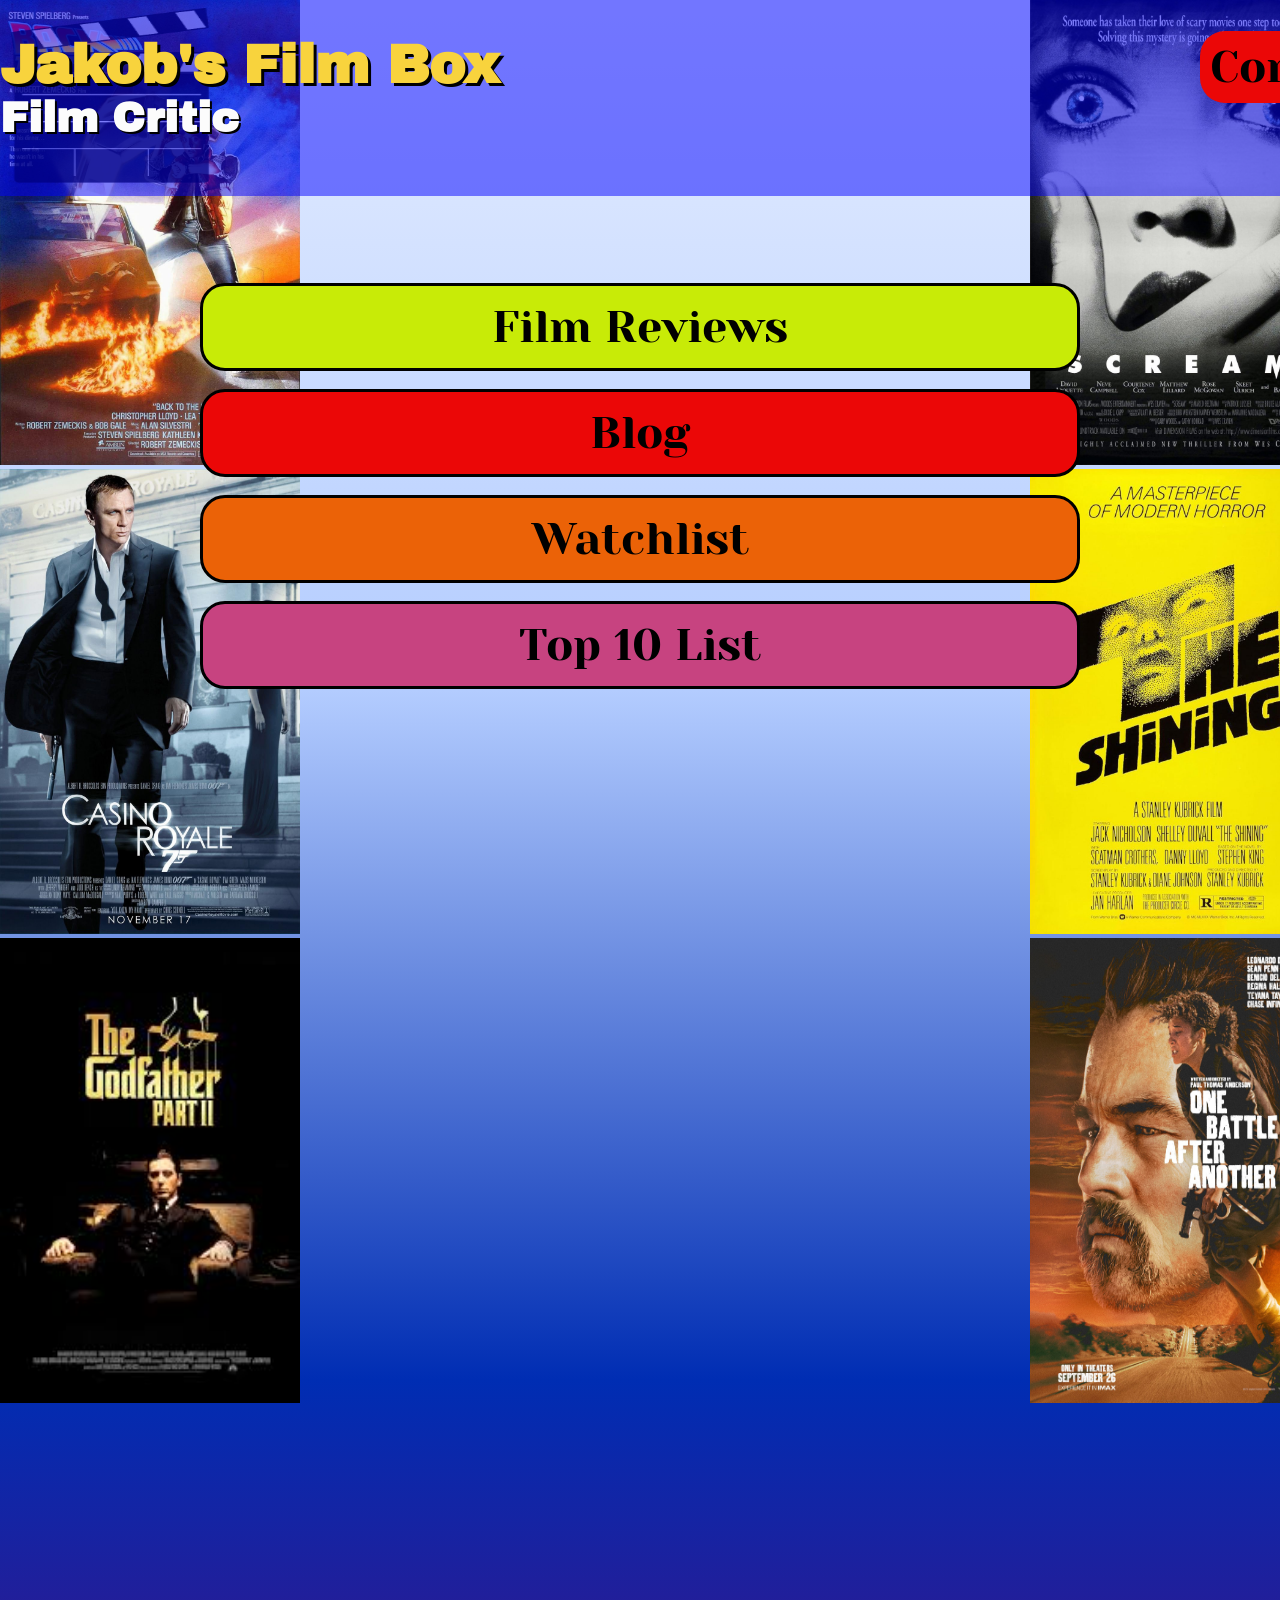
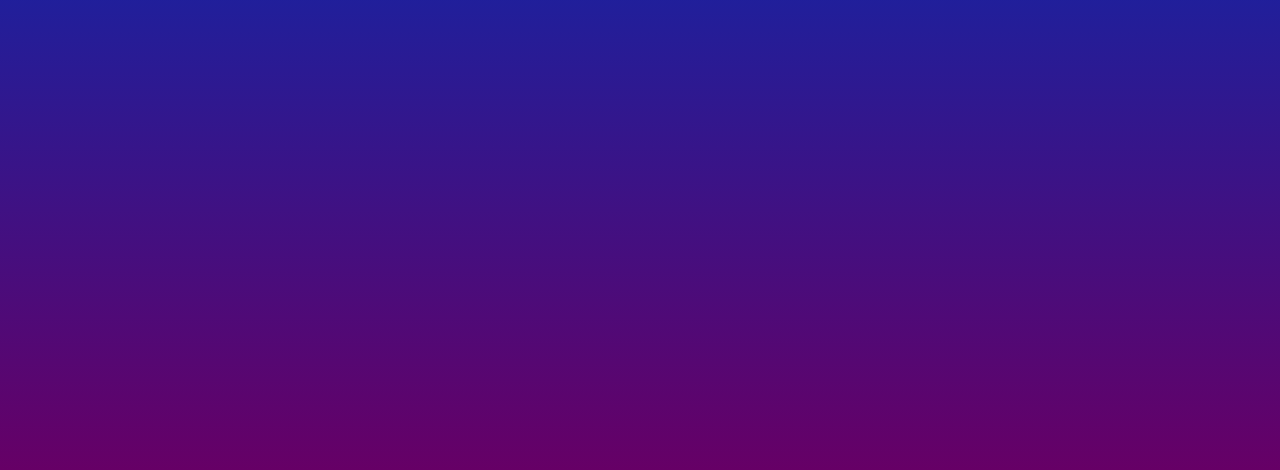
<file: index.html>
<!DOCTYPE html>
<html lang="en">
<head>
<link rel="apple-touch-icon" sizes="180x180" href="favicon_clapper/apple-touch-icon.png">
<link rel="icon" type="image/png" sizes="32x32" href="favicon_clapper/favicon-32x32.png">
<link rel="icon" type="image/png" sizes="16x16" href="favicon_clapper/favicon-16x16.png">
<link rel="manifest" href="favicon_clapper/site.webmanifest">
<link rel="preconnect" href="https://fonts.googleapis.com">
<link rel="preconnect" href="https://fonts.gstatic.com" crossorigin>
<link href="https://fonts.googleapis.com/css2?family=Archivo+Black&family=Yeseva+One&display=swap" rel="stylesheet">
<link rel="stylesheet" type="text/css" href="mainstyle.css">
	<title>Jakob's Film Box</title>
	<meta charset="utf-8">
	<meta name="viewport" content="width=device-width, initial-scale=1.0">
</head>
<!---Jakob Campeau 11/6/2025-->

<div class="left-video-covers">
 <img src="image/back.jpg" alt="Back To Future" width="300" height="465">
 <img src="image/casino.jpg" alt="Casino Royale" width="300" height="465">
 <img src="image/godfather.jpg" alt="godfatherpartII" width="300" height="465">
</div>

<div class="right-video-covers">
 <img src="image/scream.jpg" alt="Scream" width="300" height="465">
 <img src="image/shining.jpg" alt="The Shining" width="300" height="465">
 <img src="image/onebattle.png" alt="One Battle After Another" width="300" height="465">
</div>

<div class="clapboard">
 <img src="favicon_clapper/apple-touch-icon.png" class="img2" alt="clapper" width="200" height="180">
</div>

<div class="transparent-box">
</div>
	
<h1> Jakob's Film Box </h1>

<h2> Film Critic </h2> 

<a href="sidepages/contact.html" style="text-decoration:none" class="btnc"> Contact </a>

<a href="sidepages/filmreviews.html" style="text-decoration:none" class="btn"> Film Reviews </a> <br>

<a href="sidepages/filmblog.html" style="text-decoration:none" class="btn2"> Blog </a> <br>

<a href="sidepages/filmwatchlist.html" style="text-decoration:none" class="btn3"> Watchlist</a> <br>

<a href="sidepages/filmlist.html" style="text-decoration:none" class="btn4"> Top 10 List </a> <br>
</file>
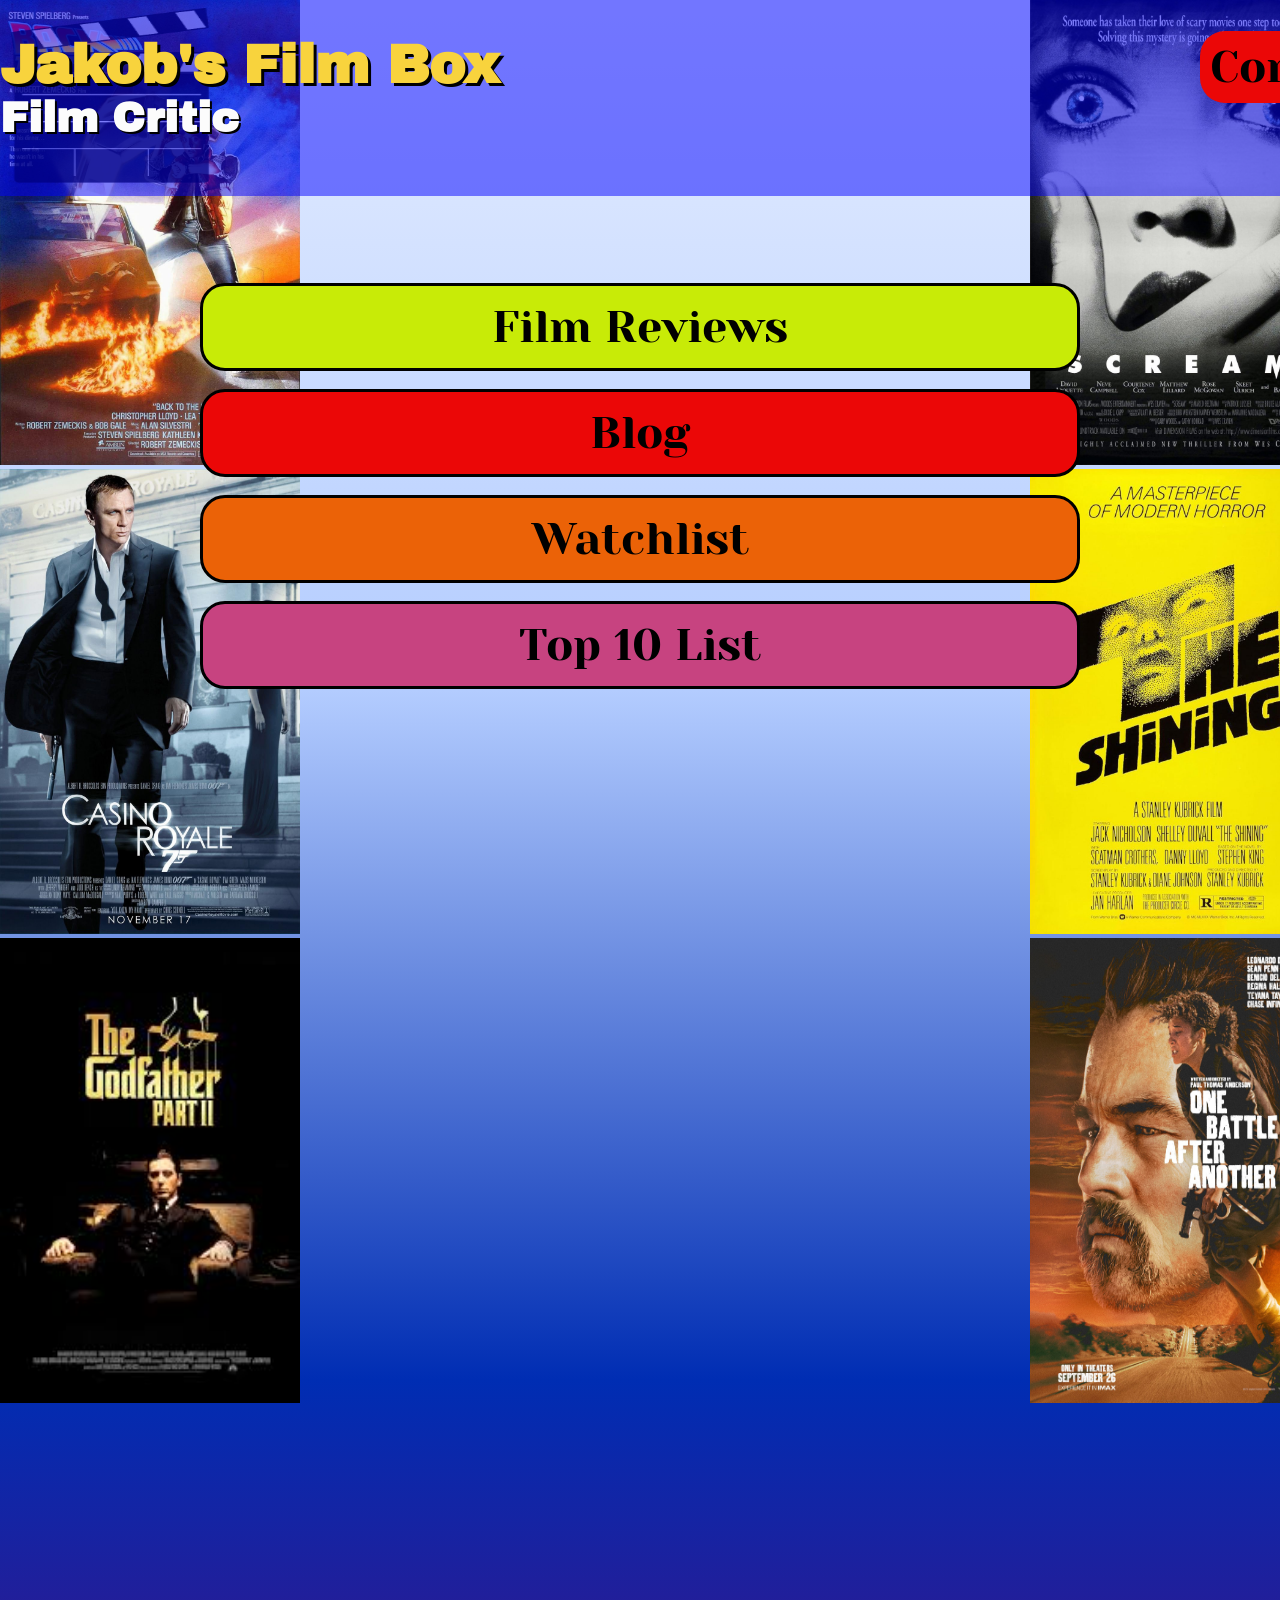
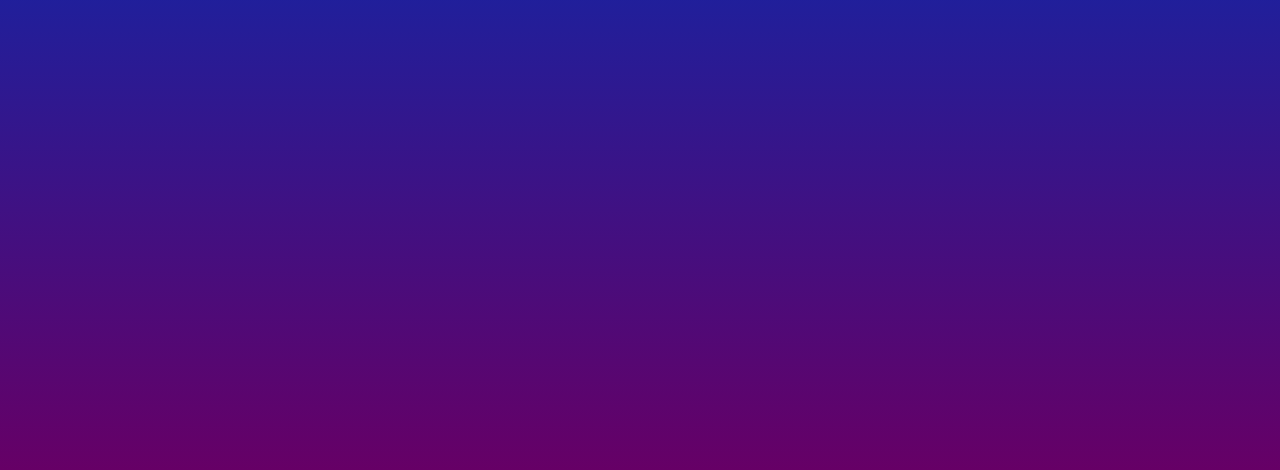
<file: jakob'sfilmboxmain.html>
<!DOCTYPE html>
<html lang="en">
<head>
<link rel="apple-touch-icon" sizes="180x180" href="favicon_clapper/apple-touch-icon.png">
<link rel="icon" type="image/png" sizes="32x32" href="favicon_clapper/favicon-32x32.png">
<link rel="icon" type="image/png" sizes="16x16" href="favicon_clapper/favicon-16x16.png">
<link rel="manifest" href="favicon_clapper/site.webmanifest">
<link rel="preconnect" href="https://fonts.googleapis.com">
<link rel="preconnect" href="https://fonts.gstatic.com" crossorigin>
<link href="https://fonts.googleapis.com/css2?family=Archivo+Black&family=Yeseva+One&display=swap" rel="stylesheet">
<link rel="stylesheet" type="text/css" href="mainstyle.css">
	<title>Jakob's Film Box</title>
	<meta charset="utf-8">
	<meta name="viewport" content="width=device-width, initial-scale=1.0">
</head>
<!---Jakob Campeau 11/6/2025-->

<div class="left-video-covers">
 <img src="image/back.jpg" alt="Back To Future" width="300" height="465">
 <img src="image/casino.jpg" alt="Casino Royale" width="300" height="465">
 <img src="image/godfather.jpg" alt="godfatherpartII" width="300" height="465">
</div>

<div class="right-video-covers">
 <img src="image/scream.jpg" alt="Scream" width="300" height="465">
 <img src="image/shining.jpg" alt="The Shining" width="300" height="465">
 <img src="image/onebattle.png" alt="One Battle After Another" width="300" height="465">
</div>

<div class="clapboard">
 <img src="favicon_clapper/apple-touch-icon.png" class="img2" alt="clapper" width="200" height="180">
</div>

<div class="transparent-box">
</div>
	
<h1> Jakob's Film Box </h1>

<h2> Film Critic </h2> 

<a href="sidepages/contact.html" style="text-decoration:none" class="btnc"> Contact </a>

<a href="sidepages/filmreviews.html" style="text-decoration:none" class="btn"> Film Reviews </a> <br>

<a href="sidepages/filmblog.html" style="text-decoration:none" class="btn2"> Blog </a> <br>

<a href="sidepages/filmwatchlist.html" style="text-decoration:none" class="btn3"> Watchlist</a> <br>

<a href="sidepages/filmlist.html" style="text-decoration:none" class="btn4"> Top 10 List </a> <br>
</file>
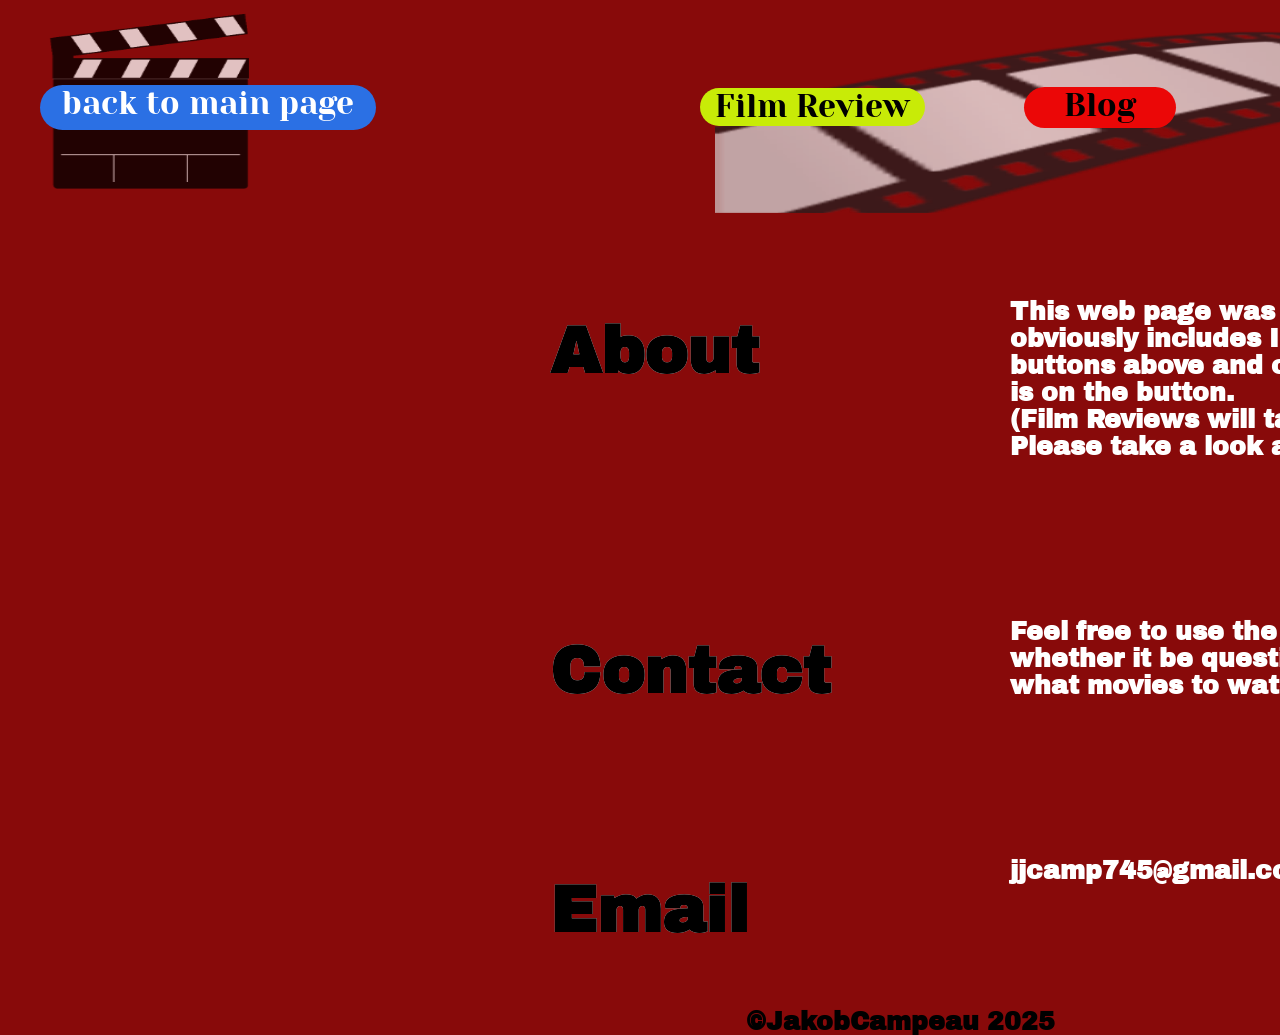
<file: sidepages/contact.html>
<!DOCTYPE html>
<html lang="en">
<head> 
<link rel="apple-touch-icon" sizes="180x180" href="favicon_clapper/apple-touch-icon.png">
<link rel="icon" type="image/png" sizes="32x32" href="favicon_clapper/favicon-32x32.png">
<link rel="icon" type="image/png" sizes="16x16" href="favicon_clapper/favicon-16x16.png">
<link rel="manifest" href="favicon_clapper/site.webmanifest">
<link rel="preconnect" href="https://fonts.googleapis.com">
<link rel="preconnect" href="https://fonts.gstatic.com" crossorigin>
<link href="https://fonts.googleapis.com/css2?family=Archivo+Black&family=Yeseva+One&display=swap" rel="stylesheet">
<link rel="stylesheet" type="text/css" href="contact.css">
	<title>Jakob's Film Box - Contact </title>
	<meta charset="utf-8">
	<meta name="viewport" content="width=device-width, initial-scale=1.0">
</head>

<body>
	<!--Jakob Campeau 9/16/2025-->
		<div class="clapboard">
			<img src="favicon_clapper/apple-touch-icon.png" class="img2" alt="clapper" width="200" height="180">
		</div>
		
		<div class="reel">
			<img src="favicon_reel/android-chrome-192x192.png" class="img3" alt="reel" width="1250" height="208">
		</div>
		
		<div class="blogbox">
		
		</div>
		
		<a href="../jakob'sfilmboxmain.html" style="text-decoration:none" class="btnb"> back to main page </a>
	
		<a href="filmreviews.html" style="text-decoration:none" class="btn"> Film Review </a> 
		
		<a href="filmblog.html" style="text-decoration:none" class="btn2"> Blog </a>
	
		<a href="filmwatchlist.html" style="text-decoration:none" class="btn3"> Watchlist </a> 
	
		<a href="filmlist.html" style="text-decoration:none" class="btn4"> Top 10 List </a>
		
		<h1> About </h1>
		
		<h2> This web page was built as I'm a lover of all things media obviously includes I very MASSIVE
		love for movies ! The buttons above and on each page will enter you into what is on the button. <br>
		(Film Reviews will take you to Film Reviews and etc..) <br> 
		Please take a look around my page and Enjoy ! </h2>
		
		<h1> Contact </h1>
		
		<h2> 	Feel free to use the contact info below the contact me <br> 
		whether it be questions about the site itself, ideas on what movies to watch or 
		anything else on your mind </h2>
		
		<h1> Email </h1> 
		
		<h2> jjcamp745@gmail.com </h2>
		
		<footer>
				<h4> ©JakobCampeau 2025 </h4>
		</footer>
</body>
</file>
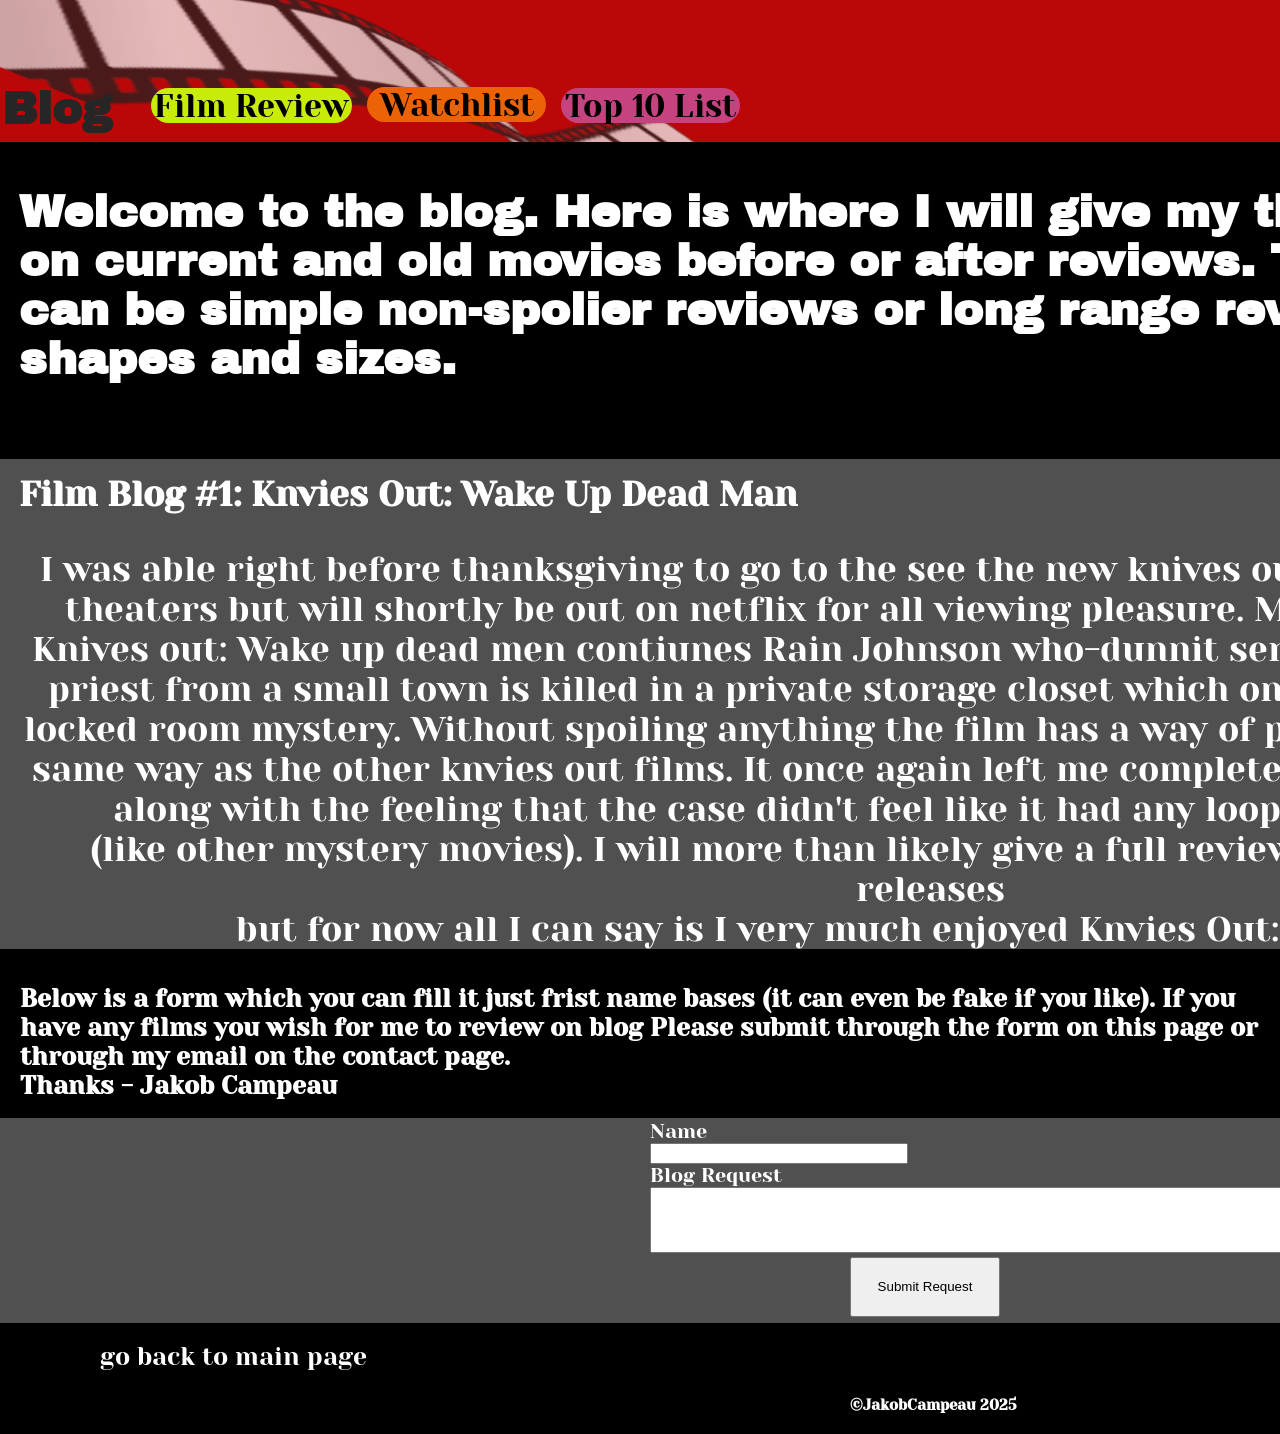
<file: sidepages/filmblog.html>
<!DOCTYPE html>
<html lang="en">
<head> 
<link rel="apple-touch-icon" sizes="180x180" href="favicon_clapper/apple-touch-icon.png">
<link rel="icon" type="image/png" sizes="32x32" href="favicon_clapper/favicon-32x32.png">
<link rel="icon" type="image/png" sizes="16x16" href="favicon_clapper/favicon-16x16.png">
<link rel="manifest" href="favicon_clapper/site.webmanifest">
<link rel="preconnect" href="https://fonts.googleapis.com">
<link rel="preconnect" href="https://fonts.gstatic.com" crossorigin>
<link href="https://fonts.googleapis.com/css2?family=Archivo+Black&family=Yeseva+One&display=swap" rel="stylesheet">
<link rel="stylesheet" type="text/css" href="blog.css">
	<title>Jakob's Film Box - Blog</title>
	<meta charset="utf-8">
	<meta name="viewport" content="width=device-width, initial-scale=1.0">
</head>

<body>
	<!--Jakob Campeau 9/16/2025-->
	<header>
	
		<div class="reel">
			<img src="favicon_reel/android-chrome-192x192.png" class="img2" alt="reel" width="800" height="208">
		</div>
		
		<div class="reelright">
			<img src="favicon_reel/android-chrome-192x192.png" class="img3" alt="reel" width="850" height="180">
		</div>
		
		<h1> Blog </h1>

		<a href="filmwatchlist.html" style="text-decoration:none" class="btn3"> Watchlist </a>
	
		<a href="filmreviews.html" style="text-decoration:none" class="btn"> Film Review </a> 
	
		<a href="filmlist.html" style="text-decoration:none" class="btn4"> Top 10 List </a>
	
		<a href="contact.html" style="text-decoration:none" class="btnc"> Contact </a>
		
	</header>

	<main>
		<h2> Welcome to the blog. Here is where I will give my thoughts and opinions
			 on current and old movies before or after reviews. This is a place that can
			 be simple non-spolier reviews or long range reviews on movies of all shapes
			 and sizes. </h2>
		<br>
	
		<div class="blogbox">
		</div>
		
		<h3> Film Blog #1: Knvies Out: Wake Up Dead Man </h3>
		
			<p> I was able right before thanksgiving to go to the see the new knives out movie. 
			Which is currently in theaters but will shortly be out on netflix for all viewing pleasure. 
			Much like the first two movies Knives out: Wake up dead men contiunes Rain Johnson who-dunnit series. 
			The basic plot being that a priest from a small town is killed in a private storage closet which only has one door.
			Making this a locked room mystery. Without spoiling anything the film has a way of playing with the audience 
			in the same way as the other knvies out films. It once again left me completely complied by the story it told
			along with the feeling that the case didn't feel like it had any loopholes or contrivances in it <br> (like other mystery movies).
			I will more than likely give a full review a later date. Once the film releases <br> but for now all I can say is I very much enjoyed Knvies Out: Wake Up Dead Man </p>

	
		<h4> Below is a form which you can fill it just frist name bases (it can even be fake if you like). 
			 If you have any films you wish for me to review on blog Please submit through the form on this page
			 or through my email on the contact page. <br>
			 Thanks - Jakob Campeau
		</h4>
		
		<div class="blogbox2">
		</div>
		
		<form>
			<label for="name"> Name </label><br>
			<input type="text" id="name" name="name" value=""><br>
			<label for="request"> Blog Request</label><br>
			<textarea id="request" name="request" rows="4"></textarea><br>
			<button type="submit"> Submit Request</button>
		</form>
		
	</main>
	<footer>
		<a href="../jakob'sfilmboxmain.html" style="text-decoration:none"> <p> go back to main page </p> </a>
		<h4> ©JakobCampeau 2025 </h4>
	</footer>
</body>
</file>
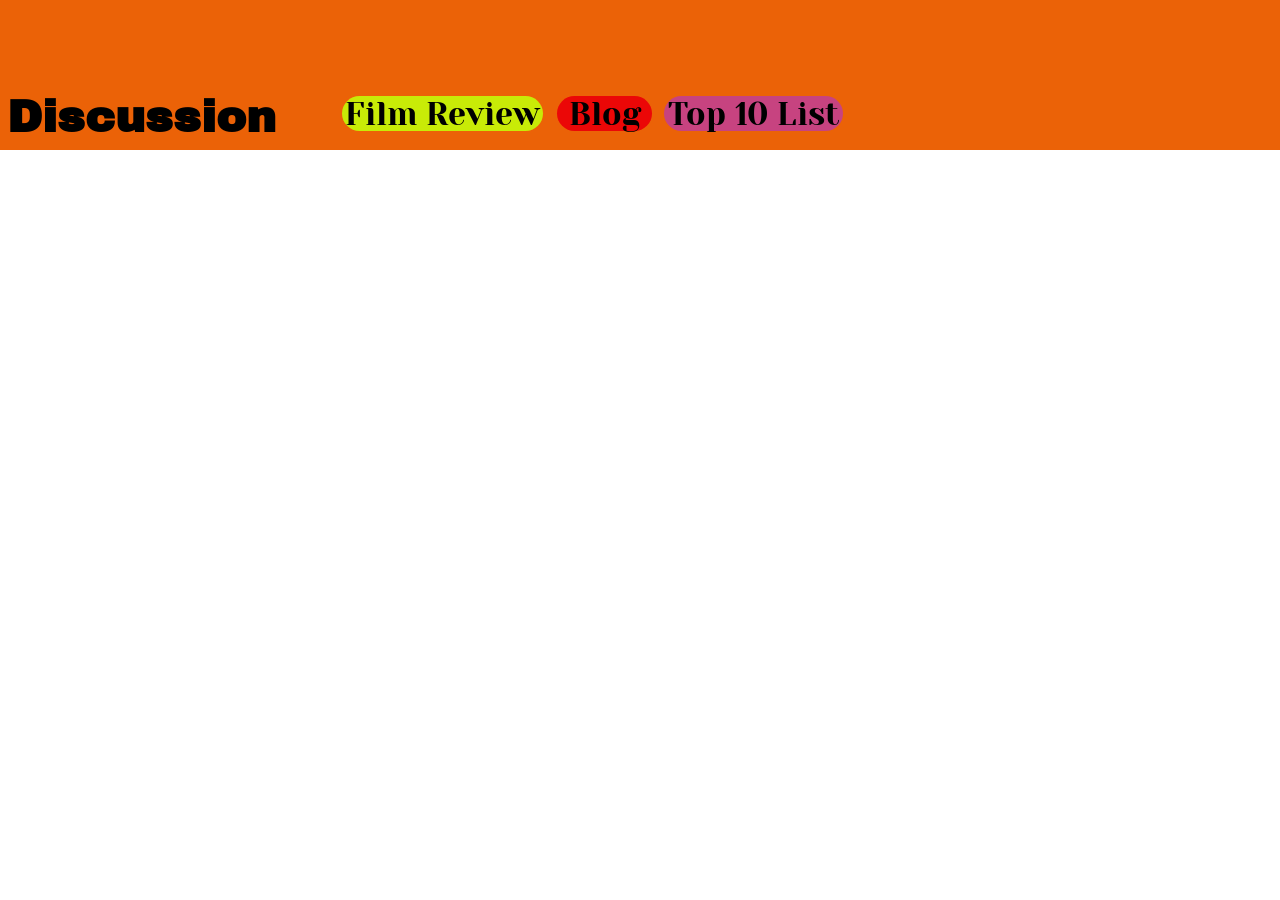
<file: sidepages/filmdiscussion.html>
<!DOCTYPE html>
<html lang="en">
<head> 
<link rel="apple-touch-icon" sizes="180x180" href="favicon_clapper/apple-touch-icon.png">
<link rel="icon" type="image/png" sizes="32x32" href="favicon_clapper/favicon-32x32.png">
<link rel="icon" type="image/png" sizes="16x16" href="favicon_clapper/favicon-16x16.png">
<link rel="manifest" href="favicon_clapper/site.webmanifest">
<link rel="preconnect" href="https://fonts.googleapis.com">
<link rel="preconnect" href="https://fonts.gstatic.com" crossorigin>
<link href="https://fonts.googleapis.com/css2?family=Archivo+Black&family=Yeseva+One&display=swap" rel="stylesheet">
<link rel="stylesheet" type="text/css" href="discussion.css">
	<title>Jakob's Film Box - Discussion</title>
	<meta charset="utf-8">
	<meta name="viewport" content="width=device-width, initial-scale=1.0">
</head>

<body>
	<!--Jakob Campeau 9/16/2025-->
	<header>
		<h1> Discussion  </h1>

		<a href="filmblog.html" style="text-decoration:none" class="btn2"> Blog </a>
	
		<a href="filmreviews.html" style="text-decoration:none" class="btn"> Film Review </a> 
	
		<a href="filmlist.html" style="text-decoration:none" class="btn4"> Top 10 List </a>
	
		<a class="btnc"> Contact </a>
	</header>

	<main>
		
	</main>
</body>
</file>
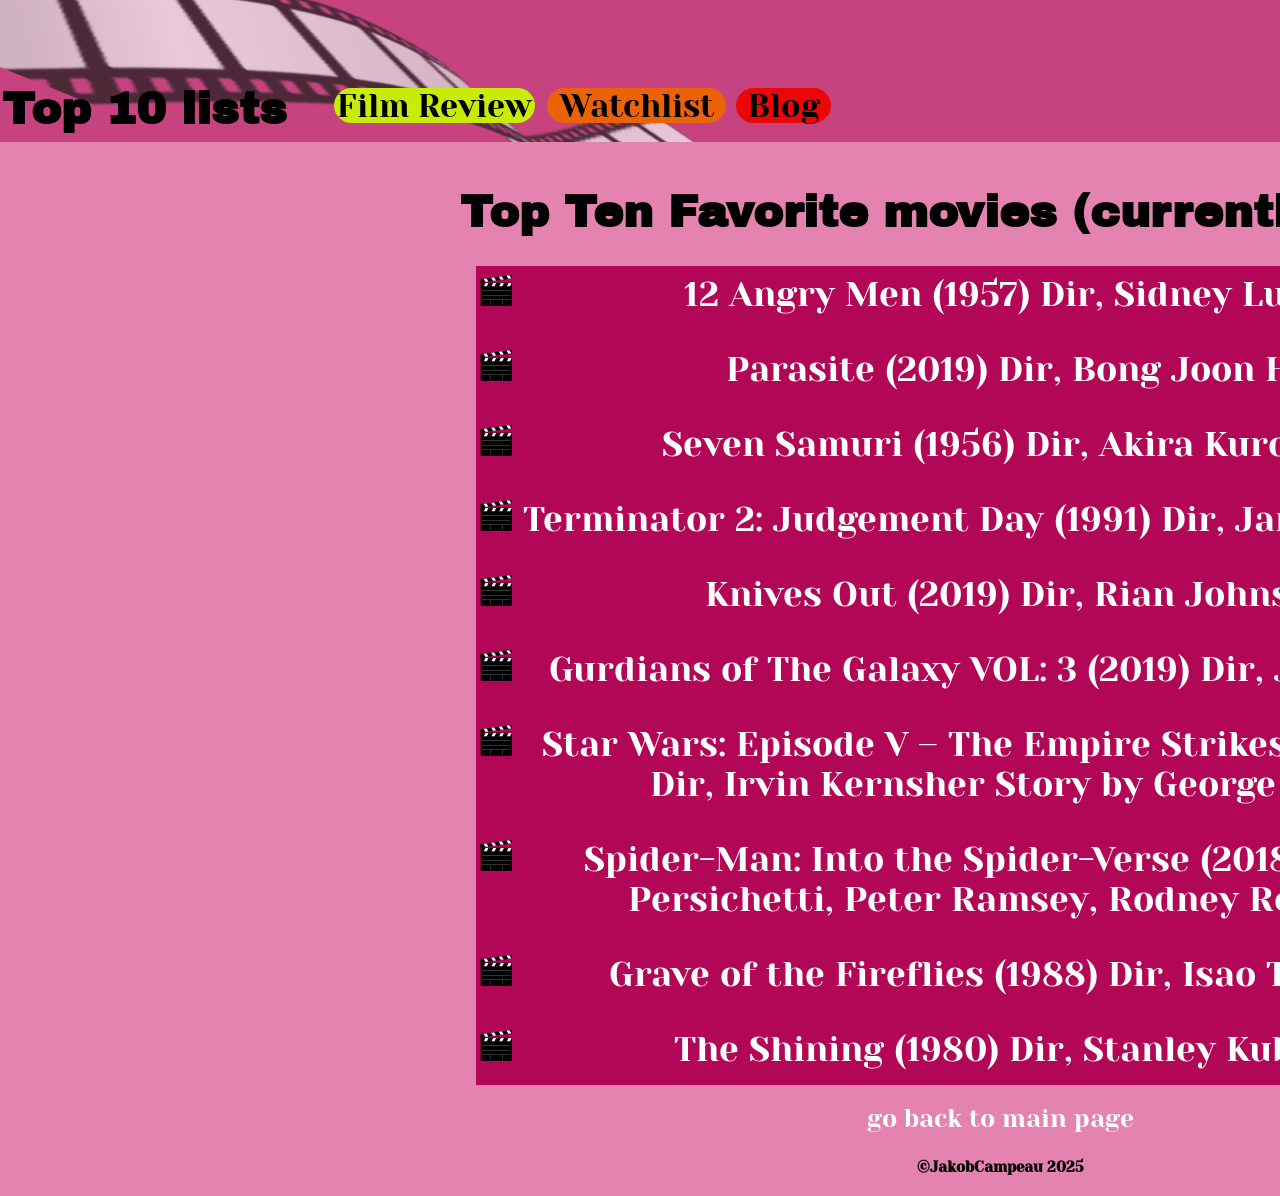
<file: sidepages/filmlist.html>
<!DOCTYPE html>
<html lang="en">
<head> 
<link rel="apple-touch-icon" sizes="180x180" href="favicon_clapper/apple-touch-icon.png">
<link rel="icon" type="image/png" sizes="32x32" href="favicon_clapper/favicon-32x32.png">
<link rel="icon" type="image/png" sizes="16x16" href="favicon_clapper/favicon-16x16.png">
<link rel="manifest" href="favicon_clapper/site.webmanifest">
<link rel="preconnect" href="https://fonts.googleapis.com">
<link rel="preconnect" href="https://fonts.gstatic.com" crossorigin>
<link href="https://fonts.googleapis.com/css2?family=Archivo+Black&family=Yeseva+One&display=swap" rel="stylesheet">
<link rel="stylesheet" type="text/css" href="list.css">
	<title>Jakob's Film Box - Top 10 List</title>
	<meta charset="utf-8">
	<meta name="viewport" content="width=device-width, initial-scale=1.0">
</head>

<body>
	<!--Jakob Campeau 9/16/2025-->
	<header>
	
		<div class="reel">
			<img src="favicon_reel/android-chrome-192x192.png" class="img2" alt="reel" width="800" height="208">
		</div>
		
		<div class="reelright">
			<img src="favicon_reel/android-chrome-192x192.png" class="img3" alt="reel" width="850" height="180">
		</div>
		
		<h1> Top 10 lists </h1>

		<a href="filmblog.html" style="text-decoration:none" class="btn2"> Blog </a>
	
		<a href="filmreviews.html" style="text-decoration:none" class="btn"> Film Review </a> 
	
		<a href="filmwatchlist.html" style="text-decoration:none" class="btn3"> Watchlist </a>
	
		<a href="contact.html" style="text-decoration:none" class="btnc"> Contact </a>
		
	</header>

	<main>
	
		<h2>Top Ten Favorite movies (currently) </h2>
			<div class="boxlist">
		</div>
	<ul class="f">
      <li><p> 12 Angry Men (1957) Dir, Sidney Lumet </p></li>
	  <li><p> Parasite (2019) Dir, Bong Joon Ho </p></li>
	  <li><p> Seven Samuri (1956) Dir, Akira Kurosawa </p></li>
	  <li><p> Terminator 2: Judgement Day (1991) Dir, James Cameron </p></li>
	  <li><p> Knives Out (2019) Dir, Rian Johnson </p></li>
	  <li><p> Gurdians of The Galaxy VOL: 3 (2019) Dir, James Gunn </p></li>
	  <li><p> Star Wars: Episode V – The Empire Strikes Back (1980) Dir, Irvin Kernsher Story by George Lucas </p></li>
	  <li><p> Spider-Man: Into the Spider-Verse (2018) Dir, Bob Persichetti, Peter Ramsey, Rodney Rothman </p></li>
	  <li><p> Grave of the Fireflies (1988) Dir, Isao Takahata </p></li>
	  <li><p> The Shining (1980) Dir, Stanley Kubrick </p></li>
    </ul>
		
	</main>
	<footer>
		<a href="../jakob'sfilmboxmain.html" style="text-decoration:none"> <p> go back to main page </p> </a>
		<h4> ©JakobCampeau 2025 </h4>
	</footer>
</body>
</file>
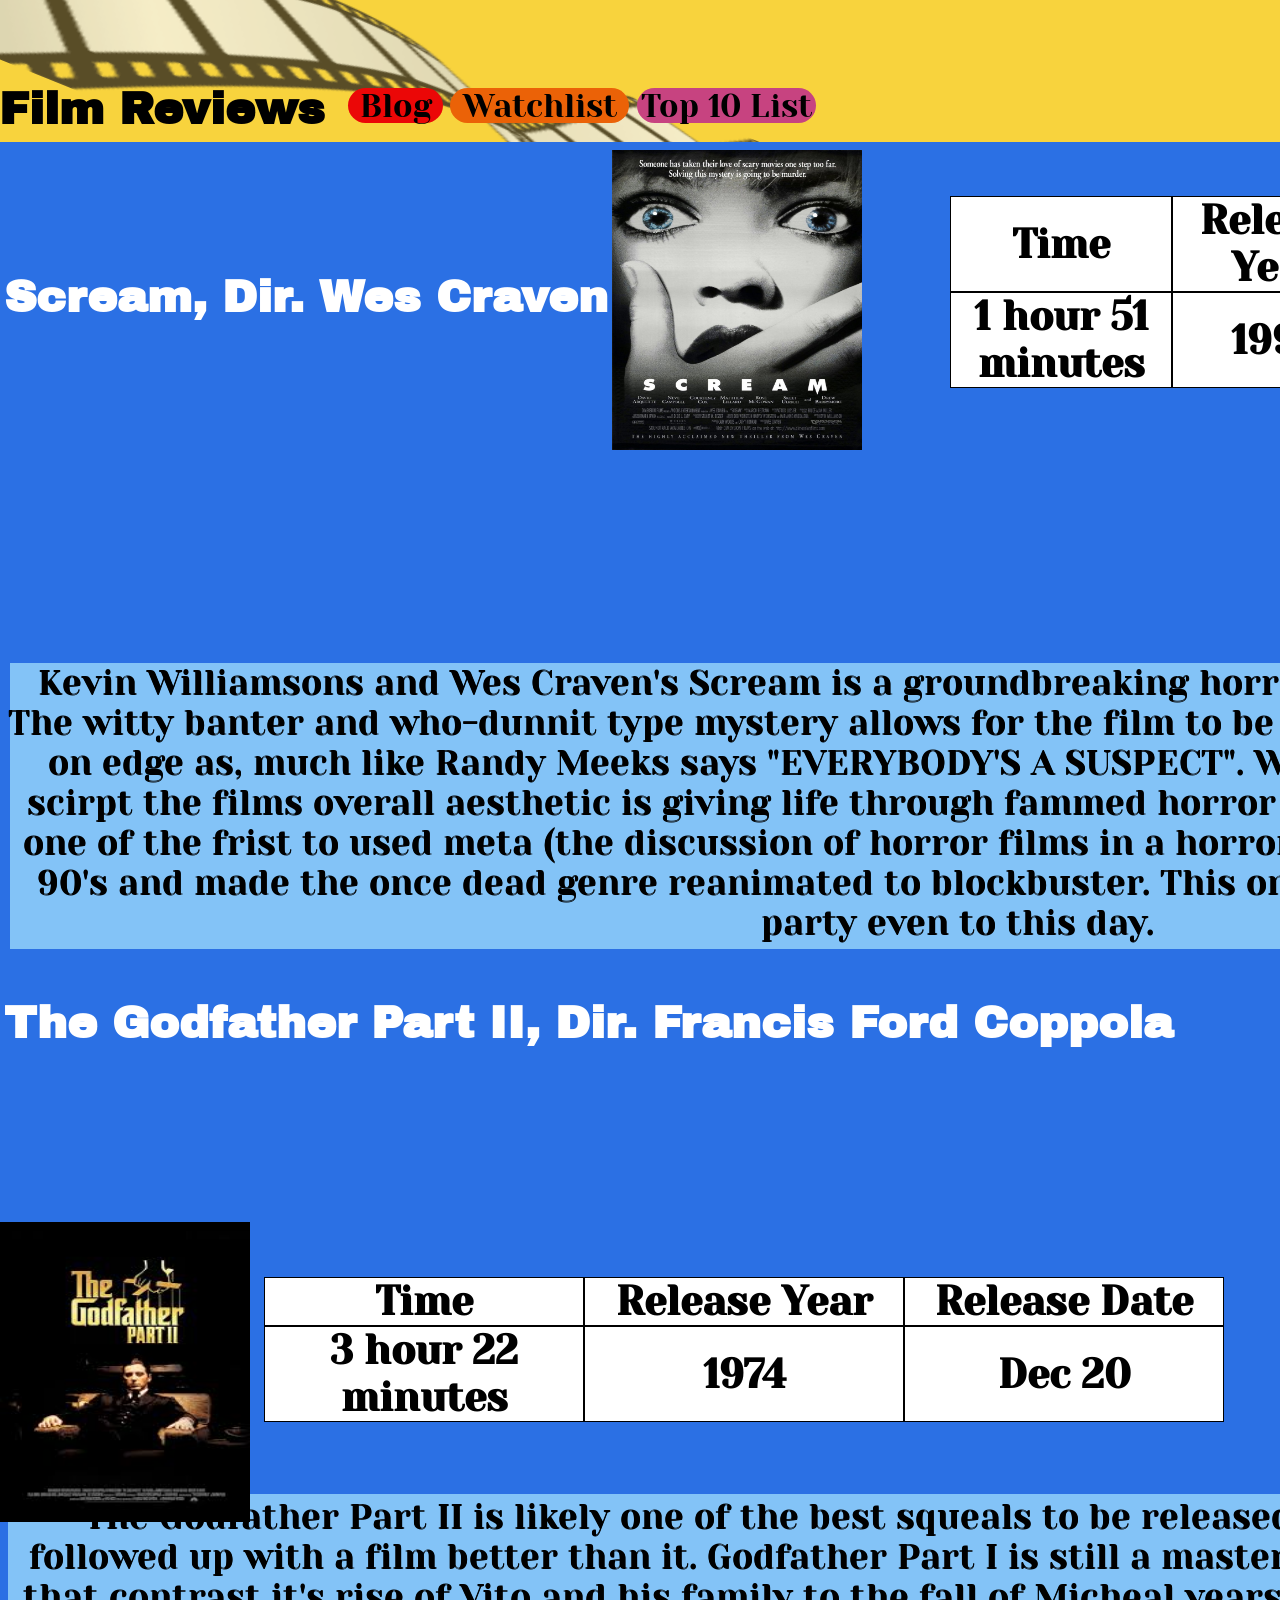
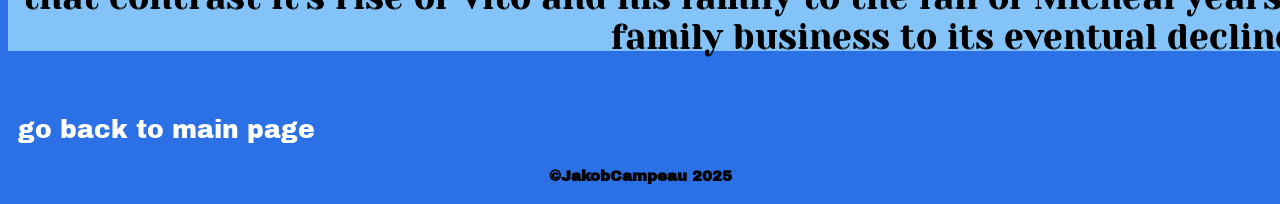
<file: sidepages/filmreviews.html>
<!DOCTYPE html>
<html lang="en">
<head> 
<link rel="apple-touch-icon" sizes="180x180" href="favicon_clapper/apple-touch-icon.png">
<link rel="icon" type="image/png" sizes="32x32" href="favicon_clapper/favicon-32x32.png">
<link rel="icon" type="image/png" sizes="16x16" href="favicon_clapper/favicon-16x16.png">
<link rel="manifest" href="favicon_clapper/site.webmanifest">
<link rel="preconnect" href="https://fonts.googleapis.com">
<link rel="preconnect" href="https://fonts.gstatic.com" crossorigin>
<link href="https://fonts.googleapis.com/css2?family=Archivo+Black&family=Yeseva+One&display=swap" rel="stylesheet">
<link rel="stylesheet" type="text/css" href="review.css">
	<title>Jakob's Film Box - Film Reviews</title>
	<meta charset="utf-8">
	<meta name="viewport" content="width=device-width, initial-scale=1.0">
</head>

<body>
	<!--Jakob Campeau 9/16/2025-->
	<header>
		<h1> Film Reviews  </h1>
		
		<div class="reel">
			<img src="favicon_reel/android-chrome-192x192.png" class="img2" alt="reel" width="800" height="208">
		</div>
		
		<div class="reelright">
			<img src="favicon_reel/android-chrome-192x192.png" class="img3" alt="reel" width="850" height="180">
		</div>

		<a href="filmblog.html" style="text-decoration:none" class="btn2"> Blog </a>
	
		<a href="filmwatchlist.html" style="text-decoration:none" class="btn3"> Watchlist </a> 
	
		<a href="filmlist.html" style="text-decoration:none" class="btn4"> Top 10 List </a>
	
		<a href="contact.html" style="text-decoration:none" class="btnc"> Contact </a>
		
	</header>

	<main>
		<h2> Scream, Dir. Wes Craven </h2>
			<div class="scream">
				<img src="../image/scream.jpg" alt="Scream" width="250" height="300">
			</div>
			
			
			<table>
				<tr>
					
					<th>Time</th>
					<th>Release Year</th>
					<th>Release Date</th>
				</tr>
				<tr>
					<td>1 hour 51 minutes</td>
					<td>1996</td>
					<td>Dec 20</td>
				</tr>
			</table>
			
				<p> 
					Kevin Williamsons and Wes Craven's 
					Scream is a groundbreaking horror film in every since of the word. <br>
					The witty banter and who-dunnit type mystery allows for the film to be funny
					while also keep the audicene on edge as, much like Randy Meeks says "EVERYBODY'S A SUSPECT".
					While Kevin Williamsons made the scirpt the films overall aesthetic is giving life through
					fammed horror director Wes Craven. The film was one of the frist to used meta 
					(the discussion of horror films in a horror film) brought back slasher in the 90's and made the once dead genre
					reanimated to blockbuster. This one is always a hit at the halloween party even to this day.
				</p>
					<div class="reviewbox">
				</div>
				<br>
				<br>
				<br>
				<br>
				<br>
				<br>
				<br>		
		<h2> The Godfather Part II, Dir. Francis Ford Coppola </h2>
			<div class="godfather">
				<img src="../image/godfather.jpg" alt="Godfather" width="250" height="300">
			</div>
			
			<table class="table2">
				<tr>
					<th>Time</th>
					<th>Release Year</th>
					<th>Release Date</th>
				</tr>
				<tr>
					<td>3 hour 22 minutes</td>
					<td>1974</td>
					<td>Dec 20</td>
				</tr>
			</table>
			
				<p> 
					The Godfather Part II is likely one of the best squeals to be released.
					It's not often that a classic is followed up with a film better than it.
					Godfather Part I is still a masterclass in film, but Part II 
					it's a film that contrast it's rise of Vito and his family to the fall of Micheal years later.
					It shows us the start of this family business to its eventual decline.
				</p>
			<div class="reviewbox2">
			</div>
	</main>
	<footer>
				<a href="../jakob'sfilmboxmain.html" style="text-decoration:none"> <p> go back to main page </p> </a>
				<h4> ©JakobCampeau 2025 </h4>
	</footer>

</body>
</file>
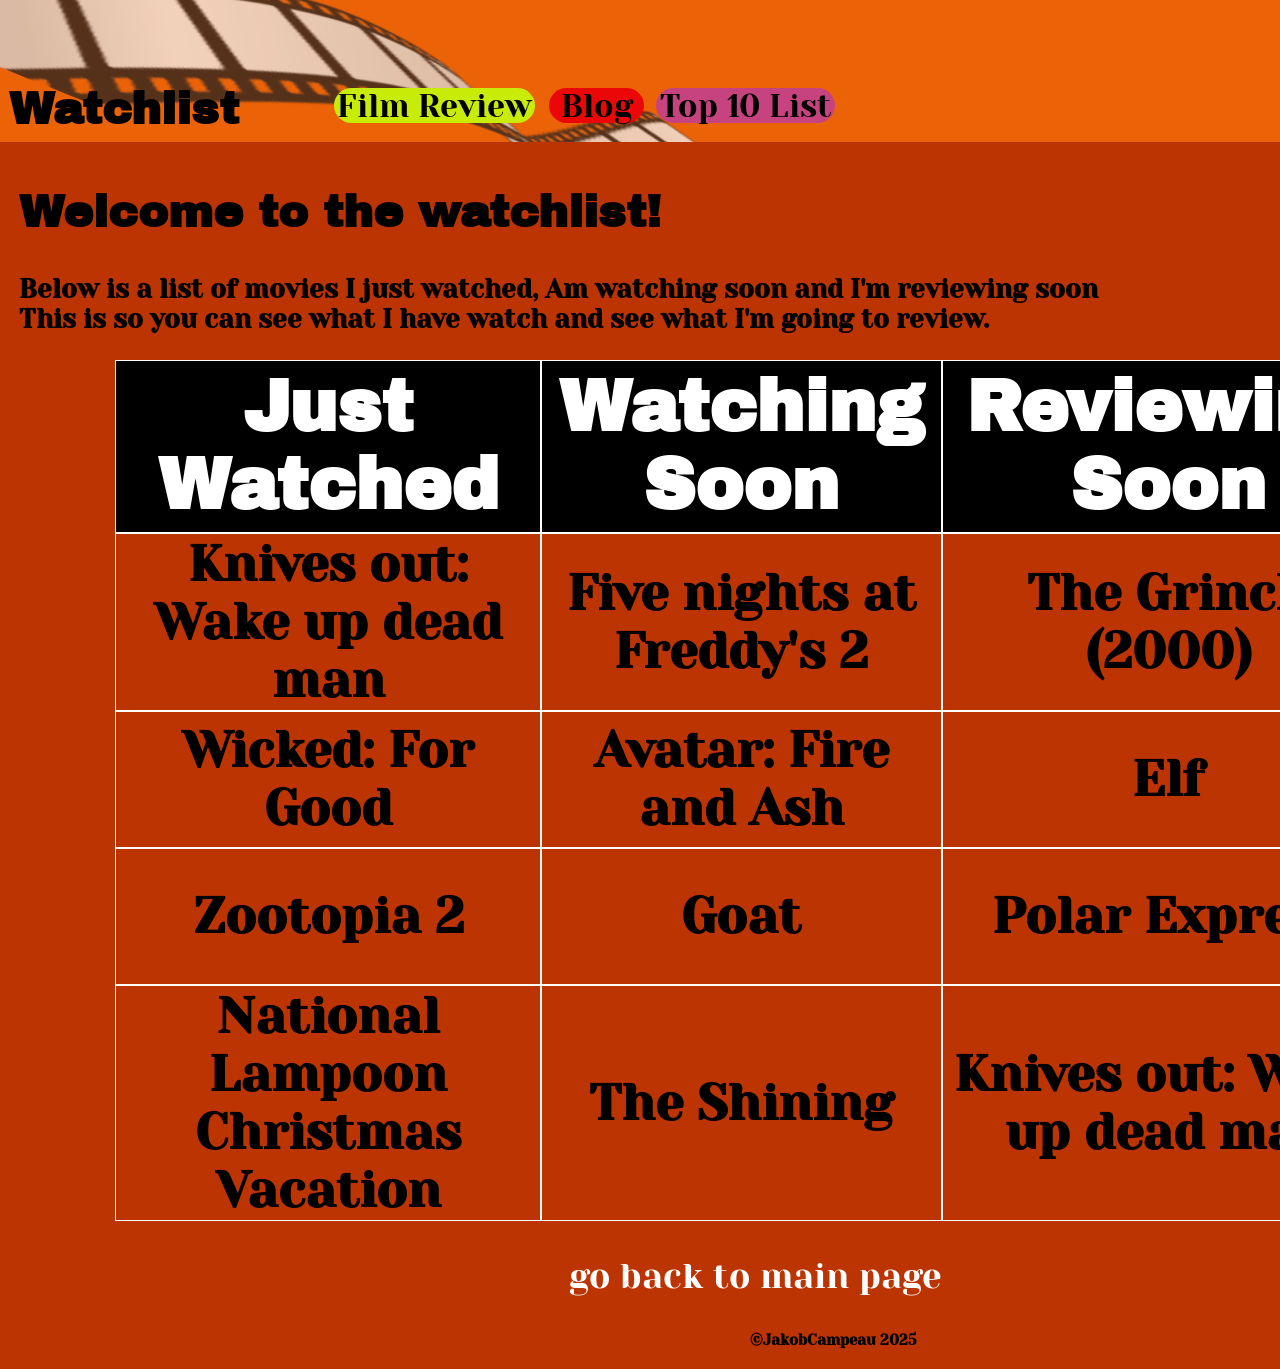
<file: sidepages/filmwatchlist.html>
<!DOCTYPE html>
<html lang="en">
<head> 
<link rel="apple-touch-icon" sizes="180x180" href="favicon_clapper/apple-touch-icon.png">
<link rel="icon" type="image/png" sizes="32x32" href="favicon_clapper/favicon-32x32.png">
<link rel="icon" type="image/png" sizes="16x16" href="favicon_clapper/favicon-16x16.png">
<link rel="manifest" href="favicon_clapper/site.webmanifest">
<link rel="preconnect" href="https://fonts.googleapis.com">
<link rel="preconnect" href="https://fonts.gstatic.com" crossorigin>
<link href="https://fonts.googleapis.com/css2?family=Archivo+Black&family=Yeseva+One&display=swap" rel="stylesheet">
<link rel="stylesheet" type="text/css" href="watchlist.css">
	<title>Jakob's Film Box - Watchlist</title>
	<meta charset="utf-8">
	<meta name="viewport" content="width=device-width, initial-scale=1.0">
</head>

<body>
	<!--Jakob Campeau 9/16/2025-->
	<header>
		<div class="reel">
			<img src="favicon_reel/android-chrome-192x192.png" class="img2" alt="reel" width="800" height="208">
		</div>
		
		<div class="reelright">
			<img src="favicon_reel/android-chrome-192x192.png" class="img3" alt="reel" width="850" height="180">
		</div>
		
		<h1> Watchlist </h1>

		<a href="filmblog.html" style="text-decoration:none" class="btn2"> Blog </a>
	
		<a href="filmreviews.html" style="text-decoration:none" class="btn"> Film Review </a> 
	
		<a href="filmlist.html" style="text-decoration:none" class="btn4"> Top 10 List </a>
	
		<a href="contact.html" style="text-decoration:none" class="btnc"> Contact </a>
		
	</header>

	<main>
		<h2> Welcome to the watchlist! </h2> 
		
		<h3> Below is a list of movies I just watched, Am watching soon and I'm reviewing soon <br>
			 This is so you can see what I have watch and see what I'm going to review.</h3>
			 
		<table>
	<tr>
		<th>Just Watched</th>
		<th>Watching Soon</th>
		<th>Reviewing Soon</th>
	</tr>
	<tr>
		<td>Knives out: Wake up dead man</td>
		<td>Five nights at Freddy's 2</td>
		<td>The Grinch (2000)</td>
	</tr>
	<tr>
		<td>Wicked: For Good</td>
		<td>Avatar: Fire and Ash</td>
		<td>Elf</td>
	</tr>
	<tr>
		<td>Zootopia 2</td>
		<td>Goat</td>
		<td>Polar Express</td>
	</tr>
	<tr>
		<td>National Lampoon Christmas Vacation</td>
		<td>The Shining</td>
		<td>Knives out: Wake up dead man</td>
	</tr>
</table>
	
	</main>
	<footer>
				<a href="../jakob'sfilmboxmain.html" style="text-decoration:none"> <p> go back to main page </p> </a>
				<h4> ©JakobCampeau 2025 </h4>
	</footer>
</body>
</file>
<file: mainstyle.css>
.archivo-black-regular {
    font-family: "Archivo Black", sans-serif;
    font-weight: 400;
    font-style: normal;
}
  .yeseva-one-regular {
    font-family: "Yeseva One", serif;
    font-weight: 400;
    font-style: normal;
}

  body {
    background-image: linear-gradient(to bottom, #e6eeff, #b3ccff, #002db3,#660066);
    min-height: 150vh; 
    margin: 0; 
    scroll-behavior:auto;
}

.clapboard{
    position: absolute;
    opacity: 0.75;
    width: 190px;
    height: 300px;
    transform: translate(10px, -33px);
    z-index: -1;
  }

 .transparent-box{
    position: absolute;
    background-color:blue;
    opacity:0.5;
    height: 200px;
    width: 1955px;
    transform:translate(0px,-40px);
    z-index: -1;
  }

  @media only screen and (max-width:1024px) 
  {
     body {
      min-height: 226vh; 
      }

    .transparent-box{
          width:1075px;
        }
      a.btnc{
        transform: translate(650px, -180px);
        }

  }


  @media only screen and (min-width:1025px) and (max-width:1440px)
  {
     body {
      min-height: 226vh; 
      }

    .transparent-box{
          width:1490px;
        }
      a.btnc{
        transform: translate(1000px, -180px);
        }
  }

  @media only screen and (min-width:1441px) and (max-width:1540px)
  {
     body {
      min-height: 197.5vh; 
      }

    .transparent-box{
          width:1571px;
        }
      a.btnc{
        transform: translate(1132px, -180px);
        }
  }

  @media only screen and (min-width:1541px) and (max-width:1600px)
  {
     body {
      min-height: 132vh; 
      }

    .transparent-box{
          width:1601px;
        }
      a.btnc{
        transform: translate(1195px, -180px);
        }
  }

  @media only screen and (min-width: 1601px) and (max-width:1920px)
  {
      
    body {
      min-height: 151.5vh; 
      }

    .transparent-box{
          width:1955px;
        }
      a.btnc{
        transform: translate(1501px, -180px);
        }
  }
  @media only screen and (min-width: 1921px) and (max-width:2560px)
  {
      
    body {
      min-height: 128vh; 
      }

    .transparent-box{
          width:2610px;
        }

      a.btnc{
        transform: translate(2150px, -163px);
        }
  }


  @media only screen and (max-width:915px)
    { 
      .img2{
          height: 237px;
          width: 241px;
        }

      body{
        min-height: 205vh; 
        margin: 0;
        scroll-behavior:auto;
      }
      a.btn{ 
        margin-right: -200px;
      } 
      a.btn2{
        margin-right: -200px;  
	    }
      a.btn3{ 
        margin-right: -200px;  
	    }
      a.btn4{ 
        margin-right: -200px; 
	    }
      a.btnc{
        transform: translate(396px, -155px);
        }
      .right-video-covers{
        transform: translate(395px, 0px);
      }
        img{
          height: 570px; 
          width: 270px;
        }
        .transparent-box{
          height: 250px;
          width: 828px;
        }
    }

    @media only screen and (orientation: landscape) and (max-width:915px)
  {
    .img2{
      height: 187px;
      width: 219px
    }
    body{
        min-height: 412vh; 
        margin: 0;
        scroll-behavior:auto;
      }
      a.btn{ 
        margin-right: -200px;
      } 
      a.btn2{
        margin-right: -200px;  
	    }
      a.btn3{ 
        margin-right: -200px;  
	    }
      a.btn4{ 
        margin-right: -200px; 
	    }
      a.btnc{
        transform: translate(948px, -180px);
        }
      .right-video-covers{
        transform: translate(447px, 0px);
      }
        img{
          height: 570px; 
          width: 270px;
        }
      .transparent-box{
        height: 200px;
        width: 1381px;
      }
  }

    p{ 
      color: white;
    }

    h1{
      color: #f8d33d;
      font-size: 54px;
      font-family: "Archivo Black";
      text-shadow: 3px 3px #000000;
    }

    h2{
      color: rgb(252, 252, 252);
      font-size:42px;
      font-family:"Archivo Black";
      position: relative; 
      bottom: 35px; 
      left: 0px;
      text-shadow: 2px 2px #000000;
    }

    .btn{ 
      display: block;
      background-color: #c8eb07;
	    color: black;
      font-family:"Yeseva One";
      font-size: 45px;
      text-align:center;
	    padding: 15px 25px;
      border: 3px solid;
      border-color: black; 
      border-radius: 25px;
      margin-left: 200px;
      margin-right: 200px;
      cursor: pointer;
	}
  .btn:hover{
	  background-color: #acc717;
    color:white;
	}
	.btn:active{
	  background-color: #5d6d05;
  }

  .btn2{ 
    display: block;
    background-color: #eb0707;
	  color: black;
    font-family:"Yeseva One";
    font-size: 45px;
    text-align:center;
	  padding: 15px 25px;
    border: 3px solid;
    border-color: black; 
    border-radius: 25px;
    margin-left: 200px;
    margin-right: 200px;
    cursor: pointer;
	}
  .btn2:hover{
	  background-color: #bb0707;
    color:white;
	}
	.btn2:active{
	  background-color: #850d0d;
  }

  .btn3{ 
    display: block;
    background-color: #eb6207;
	  color: black;
    font-family:"Yeseva One";
    font-size: 45px;
    text-align:center;
	  padding: 15px 25px;
    border: 3px solid;
    border-color: black; 
    border-radius: 25px;
    margin-left: 200px;
    margin-right: 200px;
    cursor: pointer;
	}
  .btn3:hover{
	  background-color: #c2540a;
    color:white;
	}
	.btn3:active{
	  background-color: #924009;
  }

   .btn4{ 
    display: block;
    background-color: #c74380;
	  color: black;
    font-family:"Yeseva One";
    font-size: 45px;
    text-align:center;
	  padding: 15px 25px;
    border: 3px solid;
    border-color: black; 
    border-radius: 25px;
    margin-left: 200px;
    margin-right: 200px;
    cursor: pointer;
	}
  .btn4:hover{
	  background-color: #9c3565;
    color:white;
	}
	.btn4:active{
	  background-color: #812e55;
  }

  .btnc{ 
    display: inline-block;
    background-color: #eb0707;
	  color: black;
    font-family:"Yeseva One";
    font-size: 45px;
    text-align:center;
	  padding: 10px 10px;
    border-radius: 25px;
    margin-left: 200px;
    margin-right: 0px;
    transform: translate(1501px, -150px);
    cursor: pointer;
	}
  
  .btnc:hover{
	  background-color: #bb0707;
    color:white;
	}
	.btnc:active{
	  background-color: #850d0d;
  }

  .left-video-covers{
    position: absolute;
    top: 0;
    left: 0;
    width: 0;
    z-index: -2;
  }

  .right-video-covers{
    position: absolute;
    top: 0;
    right: 250px;
    width: 0;
    z-index: -2;

  }
</file>
<file: sidepages/contact.css>
body{
        background-color: #880a0a;
	    height: 150px; 
        width: 1928px;
        transform: translate(-8px, -8px);
        }

    .clapboard{
        position: absolute;
        opacity: 0.75;
        width: 190px;
        height: 300px;
        transform: translate(49px, 9px);
        z-index: -1;
    }
    
    .reel{
        position: absolute;
        opacity: 0.75;
        width: 100px;
        height: 47px;
        transform: translate(715px, 5px);
        rotate: 0deg;
        z-index: -1;
    }

    .btn{ 
        display: block;
        background-color: #c8eb07;
        color: black;
        font-family: "Yeseva One";
        font-size: 32px;
        width: 225px;
        height: 38px;
        text-align: center;
        border-radius: 25px;
        cursor: pointer;
        transform: translate(700px, 43px);
        margin: 0;
	}

    .btn:hover{
	    background-color: #acc717;
        color:white;
	}

    .btn:active{
	    background-color: #5d6d05;
    }

    .btn2{ 
        display: block;
        background-color: #eb0707;
        color: black;
        font-family: "Yeseva One";
        font-size: 32px;
        width: 152px;
        height: 41px;
        text-align: center;
        border-radius: 25px;
        cursor: pointer;
        transform: translate(1024px, 4px);
	}

    .btn2:hover{
	    background-color: #bb0707;
        color:white;
	}
  
	.btn2:active{
	    background-color: #850d0d;
    }

    .btn3{ 
        display: block;
        background-color: #eb6207;
        color: black;
        font-family: "Yeseva One";
        font-size: 32px;
        width: 211px;
        height: 41px;
        text-align: center;
        border-radius: 25px;
        cursor: pointer;
        transform: translate(1282px, -36px);
        margin: 0;
	}

    .btn3:hover{
	    background-color: #c2540a;
        color:white;
	}

	.btn3:active{
	    background-color: #924009;
    }

    .btn4{ 
        display: block;
        background-color: #c74380;
        color: black;
        font-family: "Yeseva One";
        font-size: 32px;
        width: 230px;
        height: 45px;
        text-align: center;
        border-radius: 25px;
        cursor: pointer;
        transform: translate(1600px, -77px);;
	}

    .btn4:hover{
	    background-color: #9c3565;
        color:white;
	}

	.btn4:active{
	  background-color: #812e55;
    }

    .btnb{ 
        display: block;
        background-color: #2b70e4;
        color: white;
        font-family: "Yeseva One";
        font-size: 32px;
        width: 336px;
        height: 45px;
        text-align: center;
        border-radius: 25px;
        cursor: pointer;
        transform: translate(40px, 85px);
	}

   .btnb:hover{
	    background-color: #204fa1;
        color:black;
	}

	.btnb:active{
	    background-color: #1c407e;
    }

      h1  {
	  text-shadow: 0px 0px #ffffff;
      font-size: 65px;
      width: 1000px;
      font-family: "Archivo Black";
      transform: translate(550px, 62px);
    }

      h2 {
        font-size: 25px;
        color: #ffff;
        font-family: "Archivo Black";
        transform: translate(10px, -70px);
        margin-left: 1000px;
        width: 800px;
    }

    footer{
        width: 100px;
    }

    footer h4{
        font-size: 25px;
        color: #000000;
        font-family: "Archivo Black";
        transform: translate(400px, 20px);
        text-align: center;
        width: 1000px;
      }
    @media only screen and (max-width:1024px)
    {
        h2{
            font-size:40px;
        }

        footer h4{
            font-size:35px;
        }

    }

    @media only screen and (min-width: 1921px) and (max-width:2560px)
    {
        .reel{
            width: 100px;
            height: 47px;
            transform: translate(715px, 5px);
        }

        .img3{
            width:1845px;
        }

        .btn{
            transform: translate(1060px, 43px);
        }

        .btn2{
            transform: translate(1450px, 4px);
        }

        .btn3{
            transform: translate(1800px, -36px);
        }

        .btn4{
            transform: translate(2150px, -77px);
        }

        footer h4{
            transform:translate(429px, 12px);    
        }
    }

    @media only screen and (max-width:915px)
    {
        .btn{
            font-size: 44px;
            width: 364px;
            height: 100px;
            transform: translate(613px, -20px);
        }

        .btn2{
            font-size: 45px;
            width: 172px;
            height: 114px;
            transform: translate(1024px, -129px);
        }

        .btn3{
            font-size: 52px;
            width: 261px;
            height: 97px;
            transform: translate(1282px, -236px);
        }

        .btn4{
            font-size: 45px;
            width: 241px;
            height: 101px;
            transform: translate(1612px, -335px);
        }

        .btnb{
            font-size: 48px;
            width: 370px;
            height: 117px;
        }

        h1{
            font-size:95px;
        }

        h2{
            font-size:60px;
        }

        footer h4{
            font-size:45px;
        }


    }
</file>
<file: sidepages/blog.css>
Header{
        background-color: #bb0707;
	      height: 150px; 
        width: 1928px;
        overflow:hidden;
        transform: translate(-8px, -8px);
        }

    header h1  {
	  color: #262626;
      font-size: 45px;
      font-family: "Archivo Black";
      transform: translate(10px, 62px);
    }

    .reel{
      position: absolute;
      opacity: 0.75;
      width: 100px;
      height: 15px;
      transform: translate(-2px, -122px);
      rotate: 22deg;
      z-index: -1;
    }

    .reelright{
      position: absolute;
      float: right;
      opacity: 0.75;
      width: 793px;
      height: 7px;
      transform: translate(1048px, 395px);
      rotate: -15deg;
      z-index: -1;
    }

    header .btn{ 
        display: block;
        background-color: #c8eb07;
	      color: black;
        font-family:"Yeseva One";
        font-size: 32px;
        width: 201px;
        height: 35px;
        text-align:center;
        border-radius: 25px;
        cursor: pointer;
        transform: translate(159px, -48px);;
        margin:0;
	    }

    header  .btn:hover{
	      background-color: #acc717;
        color:white;
	    }

	  header .btn:active{
	      background-color: #5d6d05;
      }

    header .btn3{ 
        display: block;
        background-color: #eb6207;
	      color: black;
        font-family:"Yeseva One";
        font-size: 32px;
        width: 179px;
        height: 35px;
        text-align:center;
        border-radius: 25px;
        cursor: pointer;
        transform: translate(375px, -14px);
        margin:0;
	    }

    header .btn3:hover{
	      background-color: #c2540a;
        color:white;
	    } 

	  header .btn3:active{
	      background-color: #924009;
      } 

    header .btn4{ 
      display: block;
      background-color: #c74380;
	    color: black;
      font-family:"Yeseva One";
      font-size: 32px;
      width: 179px;
      height: 35px;
      text-align:center;
      border-radius: 25px;
      cursor: pointer;
      transform: translate(569px, -83px);
	    } 

    header .btn4:hover{
	      background-color: #9c3565;
        color:white;
	    }

	  header .btn4:active{
	      background-color: #812e55;
      } 

    header .btnc{ 
      display: inline-block;
      background-color: #eb0707;
      color: black;
      font-family: "Yeseva One";
      font-size: 32px;
      width: 130px;
      height: 38px;
      text-align: center;
      border-radius: 25px;
      transform: translate(1750px, -118px)
	  }
  
    header .btnc:hover{
	    background-color: #bb0707;
      color:white;
	  }

	  header .btnc:active{
	    background-color: #850d0d;
    }
   
    body{
      background-color: #000000;
      margin: 0; 
      scroll-behavior:auto;
    }

    main h2{
      color:#ffffff;
      font-size: 45px;
      font-family: "Archivo Black";
      margin-left: 19px;
      margin-right: 19px;
    }
    
    main h3{
      color:#ffffff;
      font-size: 35px;
      font-family: "Yeseva One";
      margin-left: 19px;
      margin-right: 19px;
    }

    main p{
      color:#ffffff;
      font-size: 35px;
      font-family: "Yeseva One";
      text-align: center;
      margin-left: 20px;
      margin-right: 20px;
    }

    main .blogbox {
        position: absolute;
        width: 1917px;
        height: 470px;
        background-color: #505050;
        transform: translate(0px, 20px);
        z-index: -1;
        }
    
    main h4{
      color:#ffffff;
      font-size: 25px;
      font-family: "Yeseva One";
      margin-top: 20px;
      margin-bottom: 20px;
      margin-left: 20px;
      margin-right: 20px;
    }

    main .blogbox2 {
        position: absolute;
        width: 1920px;
        height: 205px;
        background-color: #505050;
        transform: translate(0px, -2px);
        z-index: -1;
      }

    main label{
        color: #ffffff;
        font-size: 20px;
        font-family: "Yeseva One";
        margin-left: 650px;
      }
    main input{
        width: 250px;
        align-items:center;
        margin-left: 650px;
      }
    
    main textarea{
        width: 750px;
        margin-left: 650px;
      }

    main button{
        width: 150px;
        height: 60px;
        text-align: center;
        margin-left: 850px;
      }

    footer p{
        color: #ffffff;
        font-size: 25px;
        font-family: "Yeseva One";
        margin-left: 100px;
      }

    footer h4{
        color: #ffffff;
        font-size: 15px;
        font-family: "Yeseva One";
        margin-left: 850px;
      }

    @media only screen and (max-width:1024px) 
    {
      main h2{
        width: 1800px;
      }

      main .blogbox{
        width:  1920px;
        height: 490px;

      }

      main p{
        width:  1800px;
      }

      main .blogbox2{
        width:  1920px;
      }

    }

    @media only screen and (min-width:1025px) and (max-width:1440px)
    {
      main h2{
        width: 1820px;
      }

      main .blogbox{
        width:  1920px;
        height: 490px;

      }

      main p{
        width:  1820px;
      }

      main .blogbox2{
        width:  1920px;
      }

    }
    @media only screen and (min-width:1441px) and (max-width:1600px)
    {
      header {
        width: 2568px; 
        }
      header .btnc  {
        transform: translate(2350px, -118px);
      }

      main h2{
        width: 2500px;
      }

      main .blogbox{
        width:2559px;
        height: 446px;

      }

      main p{
        width:2500px;
      }

      main .blogbox2{
        width:2559px;
      }

    }

    @media only screen and (min-width: 1921px) and (max-width:2560px)
    {
      header {
        width: 2568px; 
        }

      .reelright{
        transform: translate(1626px, 555px);
      }

      header .btnc  {
        transform: translate(2349px, -118px);
      }

      main .blogbox{
        width:2560px;
        height:422px;

      }

      main h3{
        margin-right: 0px;
        width:2490px;
      }
      
      main p{
        width:2490px;
      }

      main h4{
        width:2490px;
      }

      main .blogbox2{
        width:2560px;
      }


    }

    @media only screen and (max-width:915px) 
   {
      header{
          width:1000px;
        }

      header h1  {
        font-size: 75px;
        transform: translate(10px, -1px);
      }

      .reel{
          transform: translate(-24px, -149px);
          rotate: 24deg;  
      }
      
      header .btn {
                font-size: 53px;
                width: 330px;
                height: 56px;
                transform: translate(6px, -254px);
                }

      header .btn3 {
                font-size: 53px;
                width: 291px;
                height: 56px;
                transform: translate(358px, -199px);
                }

      header .btn4 {
                font-size: 53px;
                width: 291px;
                height: 57px;
                transform: translate(671px, -309px);
                }

      header .btnc {   
                font-size: 53px;
                width: 213px;
                height: 54px;
                transform: translate(389px, -293px);
                }
      main h2{
                 width: 900px;
      }

      main .blogbox{
                  width: 993px;
                  height: 780px;
      }

      main h3{
                width:800px;
      }

      main p{
                  font-size: 33px;
                  width: 900px;
      }

      main .blogbox2{
                  width: 993px;
      }

      main h4{
                  width: 900px;
      }

      main label{
                  margin-left: 250px;
      }

      main input{
                  margin-left: 250px;
      }

      main textarea {
                  width: 550px;
                  margin-left: 250px;
      }

      main button{
                  margin-left: 450px;
      }

      footer p{
                  font-size: 31px;
                  margin-left: 50px;
      }

      footer h4{
                  font-size: 20px;
                  margin-left: 450px;
      }
    }

 @media only screen and (orientation: landscape) and (max-width:915px)
   {
      header{
        width: 1927px;
      }
      
      header h1  {
        font-size: 75px;
        transform: translate(10px, -3px);
      }
      
      header .btn {
                font-size: 53px;
                width: 326px;
                height: 56px;
                transform: translate(263px, -182px);
                }

      header .btn3 {
                font-size: 53px;
                width: 302px;
                height: 56px;
                transform: translate(605px, -126px);
                }

      header .btn4 {
                font-size: 53px;
                width: 291px;
                height: 57px;
                transform: translate(921px, -238px);
                }

      header .btnc {   
                font-size: 53px;
                width: 213px;
                height: 54px;
                transform: translate(1700px, -293px);
                }
      main h2{
                width: 1800px;
      }

      main .blogbox{
                width:  1920px;
                height: 448px;
      }

      main p{
                width:  1800px;
      }

      main h4{
                width: 1800px;
      }

      main .blogbox2{
                width:  1920px;
      }

      main label{
                margin-left: 650px;
      }

      main input{
                margin-left: 750px;
      }

      main textarea {
                width: 550px;
                margin-left: 750px;
      }

      main button{
                margin-left: 750px;
      }

      footer h4{
                margin-left: 900px        
      }

    }
</file>
<file: sidepages/discussion.css>
Header{
        background-color: #eb6207;
	      height: 150px; 
        width: 1927px;
        overflow:hidden;
        transform: translate(-8px, -8px);
        }

    header h1  {
      font-size: 45px;
      font-family: "Archivo Black";
      transform: translate(7px, 62px);
    }

    header .btn{ 
        display: block;
        background-color: #c8eb07;
	      color: black;
        font-family:"Yeseva One";
        font-size: 32px;
        width: 201px;
        height: 35px;
        text-align:center;
        border-radius: 25px;
        cursor: pointer;
        transform: translate(342px, -48px);;
        margin:0;
	    }
  header  .btn:hover{
	  background-color: #acc717;
    color:white;
	}
	header .btn:active{
	  background-color: #5d6d05;
  }

    header .btn2{ 
        display: block;
        background-color: #eb0707;
        color: black;
        font-family: "Yeseva One";
        font-size: 32px;
        width: 95px;
        height: 35px;
        text-align: center;
        border-radius: 25px;
        cursor: pointer;
        transform:translate(557px, -13px);
	    }
  header .btn2:hover{
	  background-color: #bb0707;
    color:white;
	}
	header .btn2:active{
	  background-color: #850d0d;
  }

  header .btn4{ 
    display: block;
    background-color: #c74380;
	color: black;
    font-family:"Yeseva One";
    font-size: 32px;
    width: 179px;
    height: 35px;
    text-align:center;
    border-radius: 25px;
    cursor: pointer;
    transform: translate(664px, -83px);
	}
  header .btn4:hover{
	  background-color: #9c3565;
    color:white;
	}
	header .btn4:active{
	  background-color: #812e55;
  }

  header .btnc{ 
    display: inline-block;
    background-color: #eb0707;
    color: black;
    font-family: "Yeseva One";
    font-size: 32px;
    width: 130px;
    height: 38px;
    text-align: center;
    border-radius: 25px;
    transform: translate(1750px, -118px)
	}
  
  header .btnc:hover{
	  background-color: #bb0707;
    color:white;
	}
	header .btnc:active{
	  background-color: #850d0d;
  }
    @media only screen and (min-width: 1921px) and (max-width:2560px)
    {
      header {
        width: 2507px; 
        }
      header .btnc  {
        transform: translate(2349px, -118px);
      }
    }

    @media only screen and (max-width:915px) 
   {
      header{
          width:1000px;
        }

      header h1  {
        font-size: 75px;
        transform: translate(2px, 14px);
      }
      
      header .btn {
                font-size: 53px;
                width: 330px;
                height: 56px;
                transform: translate(6px, -254px);
                }

      header .btn2 {
                  font-size: 53px;
                  width: 125px;
                  height: 65px;
                  transform: translate(347px, -195px);
                }

      header .btn4 {
                font-size: 53px;
                width: 291px;
                height: 57px;
                transform: translate(487px, -309px);
                }

      header .btnc {   
                font-size: 53px;
                width: 213px;
                height: 54px;
                transform: translate(526px, -293px);
                }
    }

 @media only screen and (orientation: landscape) and (max-width:915px)
   {
      header{
        width: 1927px;
      }
      
      header h1  {
        font-size: 75px;
        transform: translate(2px, 14px);
      }
      
      header .btn {
                font-size: 53px;
                width: 326px;
                height: 56px;
                transform: translate(538px, -182px);
                }

      header .btn2 {
                  font-size: 53px;
                  width: 125px;
                  height: 65px;
                  transform: translate(900px, -122px);
                }

      header .btn4 {
                font-size: 53px;
                width: 291px;
                height: 57px;
                transform: translate(1061px, -238px);
                }

      header .btnc {   
                font-size: 53px;
                width: 213px;
                height: 54px;
                transform: translate(1700px, -293px);
                }

    }

    body{
      
    }

    main h2{
      
    }

    main p{
      
    }
</file>
<file: sidepages/list.css>
Header{
        background-color: #c74380;
	      height: 150px; 
        width: 1927px;
        overflow:hidden;
        transform: translate(-8px, -8px);
        }

    header h1  {
      font-size: 45px;
      font-family: "Archivo Black";
      transform: translate(7px, 62px);
    }

    .reel{
      position: absolute;
      opacity: 0.75;
      width: 100px;
      height: 15px;
      transform: translate(-2px, -122px);
      rotate: 22deg;
      z-index: -1;
    }

    .reelright{
      position: absolute;
      float: right;
      opacity: 0.75;
      width: 793px;
      height: 7px;
      transform: translate(1048px, 395px);
      rotate: -15deg;
      z-index: -1;
    }

    header .btn{ 
        display: block;
        background-color: #c8eb07;
	      color: black;
        font-family:"Yeseva One";
        font-size: 32px;
        width: 201px;
        height: 35px;
        text-align:center;
        border-radius: 25px;
        cursor: pointer;
        transform: translate(342px, -48px);;
        margin:0;
	    }
  header  .btn:hover{
	  background-color: #acc717;
    color:white;
	}
	header .btn:active{
	  background-color: #5d6d05;
  }

    header .btn2{ 
        display: block;
        background-color: #eb0707;
        color: black;
        font-family: "Yeseva One";
        font-size: 32px;
        width: 95px;
        height: 35px;
        text-align: center;
        border-radius: 25px;
        cursor: pointer;
        transform:translate(744px, -13px);
	    }
  header .btn2:hover{
	  background-color: #bb0707;
    color:white;
	}
	header .btn2:active{
	  background-color: #850d0d;
  }

    header .btn3{ 
      display: block;
      background-color: #eb6207;
	    color: black;
      font-family:"Yeseva One";
      font-size: 32px;
      width: 179px;
      height: 35px;
      text-align:center;
      border-radius: 25px;
      cursor: pointer;
      transform: translate(555px, -83px);
      margin:0;
	  }
 header  .btn3:hover{
	  background-color: #c2540a;
    color:white;
	}
	header .btn3:active{
	  background-color: #924009;
  }

  header .btnc{ 
    display: inline-block;
    background-color: #eb0707;
    color: black;
    font-family: "Yeseva One";
    font-size: 32px;
    width: 130px;
    height: 38px;
    text-align: center;
    border-radius: 25px;
    transform: translate(1750px, -118px)
	}
  
  header .btnc:hover{
	  background-color: #bb0707;
    color:white;
	}
	header .btnc:active{
	  background-color: #850d0d;
  }

  body{ 
    background-color:#e483b0;
    margin: 0; 
    scroll-behavior:auto;
    }
  
  main h2{
    font-family: "Archivo Black";
    font-size: 45px;
    margin-left: 19px;
    margin-right: 19px;
    text-align: center;
    }

  main .boxlist{
    position: absolute;
    width: 1044px;
    height: 819px;
    margin-right: 79px;
    margin-left: 100px;
    background-color: #b10756;
    transform: translate(376px, -8px);
    z-index: -1;
    }

  main ul.f{
    list-style-image: url('favicon_clapper/favicon-32x32.png');
    padding: 0px 500px;
    margin-left: 19px;
    margin-right: 19px;
    }

  Main p{
    color:#ffff;
    font-size: 35px;
    font-family: "Yeseva One";
    text-align: center;
    margin-left: 0px;
    margin-right: 0px;
    width: 1000px;
    }

  footer p{
    color:#ffff;
    font-size: 25px;
    font-family: "Yeseva One";
    text-align: center;
    width: 2000px;
    }
  footer h4{
    color:#000000;
    font-size: 15px;
    font-family: "Yeseva One";
    text-align: center;
    width: 2000px;
    }

    @media only screen and (max-width:1024px) 
    {
      header {
        width:2008px;
      }

      header h1 {
        transform:translate(10px, 62px);
      }

      header .btnc {
        transform:translate(1849px, -118px)
      }

      .reelright {
        transform:translate(1103px, 405px);
      }

    }

    @media only screen and (min-width:1025px) and (max-width:1440px)
    {
      header {
        width:2009px;
      }

      header h1 {
        transform:translate(10px, 62px);
      }

      .reelright {
        transform:translate(1103px, 405px);
      }

      main h2 {
        margin-right: -495px;
      }

    }

    @media only screen and (min-width:1441px) and (max-width:1600px)
    {
      header {
        width:2056px;
      }

      header .btnc {
        transform:translate(1890px, -118px)
      }

      .reelright {
        transform:translate(1150px, 432px);
      }

      main h2 {
        margin-left: 500px;
      }

    }

    @media only screen and (min-width: 1921px) and (max-width:2560px)
    {
      header {
        width: 2569px; 
        }

      .reelright{
        transform: translate(1650px, 552px);
      }

      header .btnc  {
        transform: translate(2389px, -118px);
      }

      main ul.f{
        margin-left: 280px;
      }

      main .boxlist{
        width: 1089px;
        transform: translate(598px, -8px);
      }

      footer p{
        width: 2400px;
      }

      footer h4{
        font-size: 20px;
        width: 2400px;
      }
    }

    @media only screen and (max-width:915px) 
   {
      header{
          width:1009px;
        }

      header h1  {
        font-size: 75px;
        transform: translate(2px, 14px);
      }

      .reel{
          transform: translate(-57px, -140px);
      }
      
      header .btn {
                font-size: 53px;
                width: 330px;
                height: 56px;
                transform: translate(6px, -254px);
                }

      header .btn2 {
                  font-size: 53px;
                  width: 125px;
                  height: 65px;
                  transform: translate(650px, -195px);
                }

      header .btn3 {
                font-size: 53px;
                width: 291px;
                height: 56px;
                transform: translate(347px, -309px);
                }

      header .btnc {   
                font-size: 53px;
                width: 213px;
                height: 54px;
                transform: translate(553px, -293px);
                }

      main h2{
                margin-left: -63px;
                width: 1056px;
              }

      main .boxlist{
                width: 896px;
                height: 1450px;
                transform:translate(-62px, -8px);
      }

      main ul.f{
                padding: 0px 69px;
      }

      main p{
                font-size: 45px;
                width: 845px;
      }

      footer p{
                font-size:42px;
                width:1000px;
      }

      footer h4{
                font-size:28px;
                width:1000px;
      }

    }

 @media only screen and (orientation: landscape) and (max-width:915px)
   {
      header{
        width: 1927px;
      }
      
      header h1  {
        font-size: 75px;
        transform: translate(2px, 14px);
      }

      .reel{
          transform: translate(-48px, -159px);
          rotate: 24deg;  
      }
      
      header .btn {
                font-size: 53px;
                width: 326px;
                height: 56px;
                transform: translate(538px, -182px);
                }

      header .btn2 {
                  font-size: 53px;
                  width: 125px;
                  height: 65px;
                  transform: translate(1190px, -122px);
                }

      header .btn3 {
                font-size: 53px;
                width: 302px;
                height: 56px;
                transform: translate(876px, -238px);
                }

      header .btnc {   
                font-size: 53px;
                width: 213px;
                height: 54px;
                transform: translate(1700px, -293px);
                }
      main h2 {
                margin-left: 0px;
                width: 1500px;
                transform: translate(236px, 0px);
      }

      main .boxlist {
                width: 1857px;
                height: 800px;
                margin-right: 0px;
      }

      main p{
                font-size: 37px;
                width: 1816px;
      }

      footer p{
                font-size:33px;
                width:1000px;
                transform: translate(450px, 0px);
      }

      footer h4 {
                font-size: 24px;
                width: 1000px;
                transform: translate(450px, 0px);
      }

    }
</file>
<file: sidepages/review.css>
Header{
        background-color: #f8d33d;
	      height: 150px; 
        width: 1927px;
        overflow:hidden;
        transform: translate(-8px, -8px);
        }

    header h1  {
      font-size: 45px;
      font-family: "Archivo Black";
      transform: translate(7px, 62px);
    }

    .reel{
      position: absolute;
      opacity: 0.75;
      width: 742px;
      height: 42px;
      transform: translate(-48px, -109px);
      rotate: 22deg;
      z-index: -1;
    }

    .reelright{
      position: absolute;
      float: right;
      opacity: 0.75;
      width: 866px;
      height: 16px;
      transform: translate(1045px, 277px);
      rotate: -15deg;
      z-index: -1;
    }

    header .btn2{ 
        display: block;
        background-color: #eb0707;
        color: black;
        font-family: "Yeseva One";
        font-size: 32px;
        width: 95px;
        height: 35px;
        text-align: center;
        border-radius: 25px;
        cursor: pointer;
        transform:translate(356px, -13px);
	    }
  header .btn2:hover{
	  background-color: #bb0707;
    color:white;
	}
  
	header .btn2:active{
	  background-color: #850d0d;
  }

  header .btn3{ 
    display: block;
    background-color: #eb6207;
	  color: black;
    font-family:"Yeseva One";
    font-size: 32px;
    width: 179px;
    height: 35px;
    text-align:center;
    border-radius: 25px;
    cursor: pointer;
    transform: translate(458px, -48px);
    margin:0;
	}

 header  .btn3:hover{
	  background-color: #c2540a;
    color:white;
	}

	header .btn3:active{
	  background-color: #924009;
  }


  header .btn4{ 
    display: block;
    background-color: #c74380;
	  color: black;
    font-family:"Yeseva One";
    font-size: 32px;
    width: 179px;
    height: 35px;
    text-align:center;
    border-radius: 25px;
    cursor: pointer;
    transform: translate(645px, -83px);
	}

  header .btn4:hover{
	  background-color: #9c3565;
    color:white;
	}

	header .btn4:active{
	  background-color: #812e55;
  }

  header .btnc{ 
    display: inline-block;
    background-color: #eb0707;
    color: black;
    font-family: "Yeseva One";
    font-size: 32px;
    width: 130px;
    height: 38px;
    text-align: center;
    border-radius: 25px;
    transform: translate(1750px, -118px)
	}
  
  header .btnc:hover{
	  background-color: #bb0707;
    color:white;
	}

	header .btnc:active{
	  background-color: #850d0d;
  }

    body{
      background-color: #2b70e4;
      margin: 0; 
      scroll-behavior:auto;
    }

    main h2{
      display:inline-block;
      color:#ffffff;
      font-size: 45px;
      font-family: "Archivo Black";
      margin-left: 4px;
      transform: translate(0px, -138px);
    }

    main table {
        table-layout: fixed;
        width: 50%;
        display:inline-block;
        background-color: white;
        border-collapse: separate;
        border-spacing: 0 0px;
        transform:translate(10px, 10px)
        }

    main th, td {
        border: .5px solid black;
        padding: 0px;
        text-align: Center;
        }

    main th {
        font-size: 2.5em;
        width: 20%;
        font-family: "Yeseva One";
        font-weight: bold;
        }

    main td {
        font-size: 2.5em;
        width: 20%;
        font-family: "Yeseva One";
        font-weight: bold;
        }

    main p{
      display:inline-block;
      font-size: 24px;
      font-family: "Yeseva One", serif;
      text-shadow: 0px -1px black;
      text-align: center;
      margin-top: 0px;
      margin-bottom: 0px;
      margin-left: 7px;
      margin-right: 7px;
      transform: translate(0px,-29px);
    }

    main .reviewbox {
        position: absolute;
        width: 1884px;
        height: 153px;
        background-color: #83c3f7;
        transform: translate(14px, -173px);
        z-index: -1;
        }

    main .reviewbox2 {
        position: absolute;
        width: 1892px;
        height: 121px;
        background-color: #83c3f7;
        transform: translate(8px, -130px);
        z-index: -1;
        }

        main table.table2{
          table-layout: fixed;
          width: 61%;
          display:inline-block;
          background-color: white;
          border-collapse: separate;
          border-spacing: 0 0px;
          transform: translate(10px, -85px);
        }

    main .scream{
      display:inline;
    }

    main .godfather{
      display:inline;
    }

    footer h4{
        color:#000000;
        font-size: 15px;
        font-family: "Archivo Black";
        text-align: center;  
      }

    footer p{
        color:#ffffff;
        font-size: 25px;
        font-family: "Archivo Black";
        text-align: left;
        padding-top: 5px;
        padding-left: 60px;     
      }

    @media only screen and (max-width:1024px) 
  {
    main p{
        font-size: 35px;
        width: 1900px;
      }

    main .reviewbox{
        width: 1899px;
        height: 286px;
        transform: translate(10px, -309px);
    }

    main h2{
        width: 766px;
        font-size: 46px;
    }

    main .reviewbox2{
        width: 1899px;
        height: 157px;
        transform: translate(8px, -192px);
    }

    main table {
                width: 75%;
                transform:translate(1044px, -300px)
              }

    main table.table2{
                width: 75%;
                transform: translate(1044px, -350px);
                }

     footer p{
        padding-left:18px;
        text-align:left;  
      }

  }

  @media only screen and (min-width:1025px) and (max-width:1440px)
  {
    .reelright{
        transform: translate(1059px, 277px);      
        }

     main p{
        font-size: 35px;
        width: 1900px;
      }

    main .reviewbox{
        width: 1899px;
        height: 286px;
        transform: translate(10px, -309px);
    }
    
    main .reviewbox2{
        width: 1899px;
        height: 157px;
        transform: translate(8px, -192px);
    }

    main table {
                width: 50%;
                transform:translate(950px, -300px)
              }

    main table.table2{
                width: 75%;
                transform: translate(10px, -100px);
                }

    footer p{
        padding-left:18px;
        text-align:left;  
      }
  }

    @media only screen and (min-width:1441px) and (max-width:1600px)
    {
  
    main p{
        font-size: 35px;
        width: 1900px;
      }

    main .reviewbox{
        width: 1899px;
        height: 286px;
        transform: translate(10px, -309px);
    }

    main .reviewbox2{
        width: 1899px;
        height: 157px;
        transform: translate(8px, -192px);
    }

    main table {
                width: 60%;
                transform:translate(900px, -300px)
              }

    main table.table2{
                width: 70%;
                transform: translate(10px, -100px);
                }

    footer p{
        padding-left:18px;
        text-align:left;  
      }
  }

     @media only screen and (min-width: 1921px) and (max-width:2560px)
    {
       header{
          width:2568px;
        }

      .reelright{
        width: 866px;
        height: 16px;
        transform: translate(1682px, 434px);      
        }

        header .btnc{ 
          transform: translate(2400px, -118px)
	      }

        main p{
          font-size:33px;
        }

    main .reviewbox{
        width: 2519px;
        height: 194px;
        transform: translate(18px, -217px);
    }

    main .reviewbox2{
        width: 2540px;
        height: 109px;
        transform: translate(12px, -140px);
    }  

    main table {
                width: 49%;
                transform:translate(10px, -117px);
              }
    main table.table2{
                width: 44%;
                transform: translate(-1400px, 10px);
                }
      
    }

  
    @media only screen and (max-width:915px) 
   {
      header{
          width:1654px;
        }
        
      header h1  {
        font-size: 75px;
        transform: translate(6px, 14px);
      }

      .reel{
          width: 100px;
          height: 42px;
          transform: translate(800px, -488px);
          rotate: 4deg;  
      }
      
      header .btn2 {
                  font-size: 53px;
                  width: 125px;
                  height: 65px;
                  transform: translate(3px, -195px);
                }

      header .btn3 {
                font-size: 53px;
                width: 291px;
                height: 56px;
                transform: translate(145px, -254px);
                }

      header .btn4 {
                font-size: 53px;
                width: 291px;
                height: 57px;
                transform: translate(450px, -309px);
                }

      header .btnc {   
                font-size: 53px;
                width: 213px;
                height: 54px;
                transform: translate(619px, -293px);
                }
                
         main h2{
                font-size: 61px;
                width: 1645px;
                transform: translate(0px, -27px);
              }
        main .scream{
                display:inline-block;
                width: 10px;
                height:10px;
                transform: translate(44px, -53px);
              }

          main p {
              font-size:55px;
              width: 1550px;
              text-shadow: 0px 1px black;
              transform: translate(75px, -155px);
              }

          main .reviewbox {
                width: 1589px;
                height: 847px;
                transform: translate(42px, -975px);
              }

          main .reviewbox2 {
                width: 1574px;
                height: 437px;
                transform: translate(57px, -595px);
              }

        main .godfather{
                display:inline-block;
                width: 10px;
                height:10px;
                transform: translate(32px, -53px);
              }

        
            img {
                  width: 600px;
                  height: 650px;
              }

            main table {
                width: 200%;
                transform:translate(671px, -510px)
              }

              main table.table2{
                width: 200%;
                transform: translate(700px, -510px);
                }

              footer p{
                  font-size:55px;
                  width: 750px;
                  padding-left:18px;
                  text-align:left;  
                }

              footer h4{
                  color:#000000;
                  font-size: 35px; 
                }
        }

 @media only screen and (orientation: landscape) and (max-width:915px)
   {
      header{
        width: 1927px;
      }

      header h1  {
        font-size: 75px;
        transform: translate(6px, 14px);
      }
      
      .img2{
        width: 400px;
        height: 300px;
      }

      .reel{
          width: 61px;
          height: 0px;
          transform: translate(-76px, -401px);
          rotate: 29deg;
      }
      
      header .btn2 {
                  font-size: 53px;
                  width: 125px;
                  height: 65px;
                  transform: translate(580px, -122px);
                }

      header .btn3 {
                font-size: 53px;
                width: 302px;
                height: 56px;
                transform: translate(722px, -182px);
                }

      header .btn4 {
                font-size: 53px;
                width: 291px;
                height: 57px;
                transform: translate(1042px, -238px);
                }

      header .btnc {   
                font-size: 53px;
                width: 213px;
                height: 54px;
                transform: translate(1700px, -293px);
                }

         main p {
                font-size: 55px;
                width: 1570px;
                text-shadow: 0px -1px black;
                transform: translate(75px, -29px);
              }

        main .reviewbox {
                width: 1655px;
                height: 863px;
                transform: translate(51px, -858px);
              }

        main .reviewbox2 {
                 width: 1618px;
                height: 463px;
                transform: translate(65px, -485px);
              }

        main table {
                width: 100%;
                transform:translate(671px, -510px)
              }

        main table.table2{
                width: 100%;
                transform: translate(700px, -510px);
                }
    }
</file>
<file: sidepages/watchlist.css>
Header{
        background-color: #eb6207;
	      height: 150px; 
        width: 1927px;
        overflow:hidden;
        transform: translate(-8px, -8px);
        }

    header h1  {
      font-size: 45px;
      font-family: "Archivo Black";
      transform: translate(17px, 62px);
    }

    .reel{
      position: absolute;
      opacity: 0.75;
      width: 100px;
      height: 15px;
      transform: translate(-2px, -122px);
      rotate: 22deg;
      z-index: -1;
    }

    .reelright{
      position: absolute;
      float: right;
      opacity: 0.75;
      width: 793px;
      height: 7px;
      transform: translate(1048px, 395px);
      rotate: -15deg;
      z-index: -1;
    }

    header .btn{ 
        display: block;
        background-color: #c8eb07;
	      color: black;
        font-family:"Yeseva One";
        font-size: 32px;
        width: 201px;
        height: 35px;
        text-align:center;
        border-radius: 25px;
        cursor: pointer;
        transform: translate(342px, -48px);;
        margin:0;
	    }
  header  .btn:hover{
	  background-color: #acc717;
    color:white;
	}
	header .btn:active{
	  background-color: #5d6d05;
  }

    header .btn2{ 
        display: block;
        background-color: #eb0707;
        color: black;
        font-family: "Yeseva One";
        font-size: 32px;
        width: 95px;
        height: 35px;
        text-align: center;
        border-radius: 25px;
        cursor: pointer;
        transform:translate(557px, -13px);
	    }
  header .btn2:hover{
	  background-color: #bb0707;
    color:white;
	}
	header .btn2:active{
	  background-color: #850d0d;
  }

  header .btn4{ 
    display: block;
    background-color: #c74380;
	  color: black;
    font-family:"Yeseva One";
    font-size: 32px;
    width: 179px;
    height: 35px;
    text-align:center;
    border-radius: 25px;
    cursor: pointer;
    transform: translate(664px, -83px);
	}
  header .btn4:hover{
	  background-color: #9c3565;
    color:white;
	}
	header .btn4:active{
	  background-color: #812e55;
  }

  header .btnc{ 
    display: inline-block;
    background-color: #eb0707;
    color: black;
    font-family: "Yeseva One";
    font-size: 32px;
    width: 130px;
    height: 38px;
    text-align: center;
    border-radius: 25px;
    transform: translate(1750px, -118px)
	}
  
  header .btnc:hover{
	  background-color: #bb0707;
    color:white;
	}
	header .btnc:active{
	  background-color: #850d0d;
  }

  body{
      background-color:#bd3403;
      margin: 0; 
      scroll-behavior:auto;
    }
  
  main h2{
      font-family: "Archivo Black";
      font-size: 45px;
      margin-left: 19px;
      margin-right: 19px;
    }

  main h3{
      font-family: "Yeseva One";
      font-size: 26px;
      margin-left: 19px;
      margin-right: 19px; 
    }

  main table {
        border-collapse: separate;
        border-spacing: 0 0px;
        margin-left: 10px;
        width: 99%;
        height: 494px;
    }
  th, td {
        border: .5px solid rgb(255, 255, 255);
        padding: 1px;
        text-align: Center;
    }
  th {
        background-color: black;
        font-family: "Archivo Black";
        color: #ffff;
        font-size: 4.5em;
        font-weight: bold;
        height: 169px;
    }
  td {
        font-family: "Yeseva One";
        font-size: 3.17em;
        font-weight: bold;
        height: 133px;
    }
  footer p{
      color:#ffffff;
      font-size: 35px;
      font-family: "Yeseva One";
      text-align: center;
      margin-left: 20px;
      margin-right: 20px;
    }

   footer h4{
      color: #000000;
      font-size: 15px;
      font-family: "Yeseva One";
      margin-left: 850px;
    }





  @media only screen and (max-width:1024px) 
    {
        main table{
            margin-left: 210px;
            width: 139%;
            }
        footer p{
            width: 500px;
            margin-left: 680px;
            }
      
    }

    @media only screen and (min-width:1025px) and (max-width:1440px)
    {
        main table{
            margin-left: 115px;
            width: 100%;
            }
        footer p{
            margin-left: 250px;
            }
        footer h4{
            margin-left: 750px;
            }           
    }

    @media only screen and (min-width:1441px) and (max-width:1600px)
    {
        main table{
            margin-left: 200px;
            width: 100%;
            }

        footer p{
            margin-left: 450px;
            }
    }

    @media only screen and (min-width: 1921px) and (max-width:2560px)
    {
      header {
        width: 2568px; 
        }

      .reelright{
        transform: translate(1649px, 546px);
      }
        
      header .btnc  {
        transform: translate(2349px, -118px);
        }
      footer h4{
        margin-left: 1200px;
        }
      }
    

    @media only screen and (max-width:915px) 
   {
      header{
          width:1000px;
        }

      header h1  {
        font-size: 75px;
        transform: translate(2px, 14px);
      }
      
      header .btn {
                font-size: 53px;
                width: 330px;
                height: 56px;
                transform: translate(6px, -254px);
                }

      header .btn2 {
                  font-size: 53px;
                  width: 125px;
                  height: 65px;
                  transform: translate(347px, -195px);
                }

      header .btn4 {
                font-size: 53px;
                width: 291px;
                height: 57px;
                transform: translate(487px, -309px);
                }

      header .btnc {   
                font-size: 53px;
                width: 213px;
                height: 54px;
                transform: translate(526px, -293px);
                }
        main h2{
                width: 700px;
                }

        main h3{
                width: 700px;
               }
        
        main table {
                margin-left: 10px;
                width: 52%;
                }
        th {
                font-size: 3.5em;
                height: 230px;
            }
        td {
                font-size: 2.17em;
                height: 240px;
            }
        footer p{
                margin-left: 175px;
            }
        footer h4{
                font-size: 18px;
                margin-left: 333px;
                width: 200px;
            }
    }

 @media only screen and (orientation: landscape) and (max-width:915px)
   {
      header{
        width: 1927px;
      }
      
      header h1  {
        font-size: 75px;
        transform: translate(2px, 14px);
      }
      
      header .btn {
                font-size: 53px;
                width: 326px;
                height: 56px;
                transform: translate(538px, -182px);
                }

      header .btn2 {
                  font-size: 53px;
                  width: 125px;
                  height: 65px;
                  transform: translate(900px, -122px);
                }

      header .btn4 {
                font-size: 53px;
                width: 291px;
                height: 57px;
                transform: translate(1061px, -238px);
                }

      header .btnc {   
                font-size: 53px;
                width: 213px;
                height: 54px;
                transform: translate(1700px, -293px);
                }

        main table {
                margin-left: 150px;
                width: 200%;
                }

        th {
                font-size: 4.5em;
                height: 230px;
            }

        td {
                font-size: 3.17em;
            }

        footer p{
                margin-left: 750px;
            }

        footer h4{
                font-size: 23px;
                margin-left: 876px;
                width: 500px;
            }
    }
</file>
